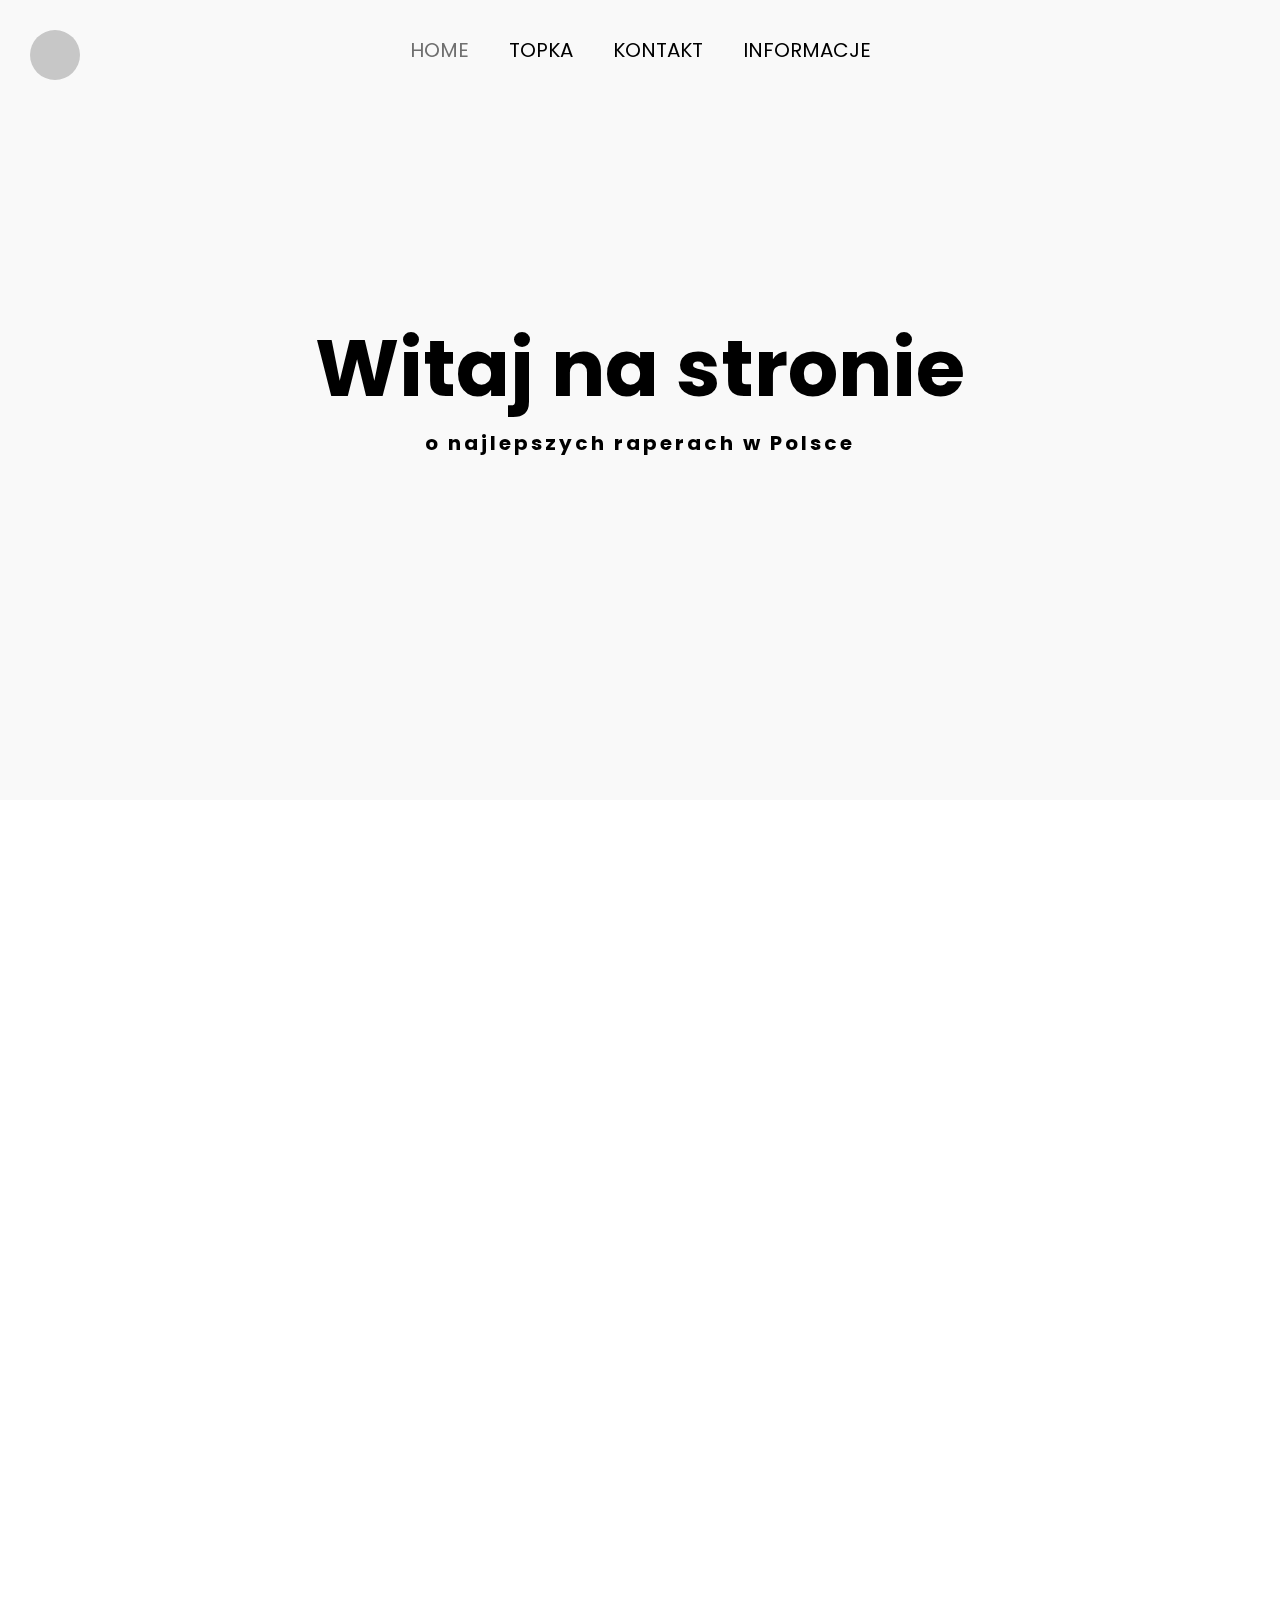
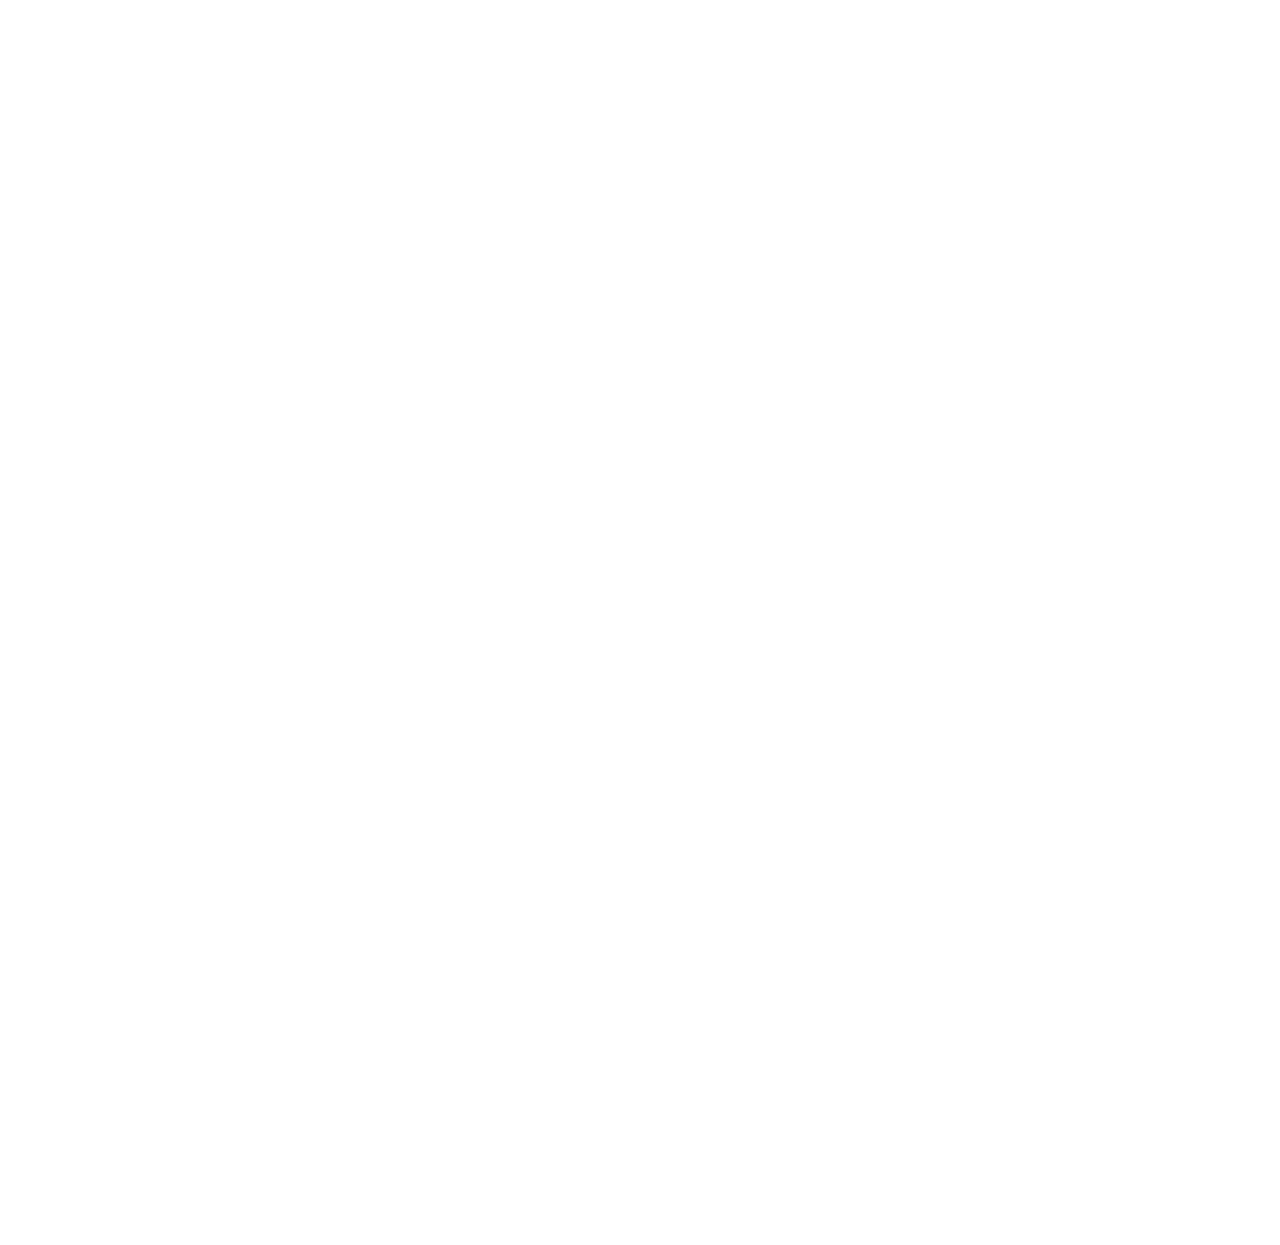
<file: index.html>
<!DOCTYPE html>
<html lang="pl">
<head>
    <meta charset="UTF-8">
    <meta http-equiv="X-UA-Compatible" content="IE=edge">
    <meta name="viewport" content="width=device-width, initial-scale=1.0">
    <link rel="stylesheet" href="styles/style.css">
    <link rel="stylesheet" href="https://pro.fontawesome.com/releases/v5.10.0/css/all.css" integrity="sha384-AYmEC3Yw5cVb3ZcuHtOA93w35dYTsvhLPVnYs9eStHfGJvOvKxVfELGroGkvsg+p" crossorigin="anonymous" />
    <link rel="shortcut icon" href="img/rapers/mata.png">
    <title> Strona Główna </title>
    <script src="https://unpkg.com/aos@2.3.1/dist/aos.js"></script>
    <link href="https://unpkg.com/aos@2.3.1/dist/aos.css" rel="stylesheet">
</head>
<body>
    <div class="copyrightButton" onclick="copy()" data-aos="zoom-in-right" data-aos-duration="2000">
        <i class="fad fa-copyright"></i>
    </div>
    <div class="copyrightButtonContent">
        <p> © 2021 - keVi420 </p>
    </div>
    <header id="header">
        <div class="hamburgerMenuContent">
            <a class="menuItem" href="#header" class="active"> HOME </a>
            <a class="menuItem"href="#main"> TOPKA </a>
            <br>
            <br>
            <a class="menuItem"href="kontakt.html"> KONTAKT </a>
            <a class="menuItem"href="informacje.html"> INFORMACJE </a>
        </div>
        <div class="hamburgerMenu">
            <div class="hamburgerItem"></div>
            <div class="hamburgerItem"></div>
            <div class="hamburgerItem"></div>
        </div>
        <div class="header__nav" data-aos="zoom-out-down" data-aos-duration="2000">
            <a href="#header" class="active"> HOME </a>
            <a href="#main"> TOPKA </a>
            <a href="kontakt.html"> KONTAKT </a>
            <a href="informacje.html"> INFORMACJE </a>
        </div>
        <div class="header__header">
            <h2 data-aos="zoom-in" data-aos-duration="2000"> Witaj na stronie </h2>
            <h3 data-aos="zoom-in-right" data-aos-duration="2000"> o najlepszych raperach w Polsce </h3>
            <div class="header__header--emotes" data-aos="flip-up" data-aos-duration="2000">
                <i class="fad fa-music"></i>
                <i class="fad fa-headphones"></i>
                <i class="fad fa-microphone"></i>
                <i class="fad fa-guitar"></i>
            </div>
        </div>
    </header>
    <main id="main">
        <div class="main__elements">
            <div class="main__elements--header">
                <h2 data-aos="zoom-in" data-aos-duration="2000"> Topka raperów </h2>
                <h3 data-aos="zoom-in-left" data-aos-duration="2000"> zestawienie najlepszych polskich raperów </h3>
                <div class="main__elements--emotes" data-aos="flip-up" data-aos-duration="2000">
                    <i class="fas fa-compact-disc"></i>
                    <i class="fab fa-spotify"></i>
                    <i class="fab fa-soundcloud"></i>
                    <i class="fas fa-bells"></i>
                </div>
            </div>
            <div class="main__elements--circles" data-aos="fade-up" data-aos-duration="2000">
                <a href="mata.html" class="main__elements--circle">
                    <img src="img/rapers/mata.png">
                </a>
                <a href="white.html" class="main__elements--circle">
                    <img src="img/rapers/white.png">
                </a>
                <a href="oki.html" class="main__elements--circle">
                    <img src="img/rapers/oki.png">
                </a>
                <a href="chivas.html" class="main__elements--circle">
                    <img src="img/rapers/chivas.png">
                </a>
                <a href="janusz.html" class="main__elements--circle">
                    <img src="img/rapers/janusz.png">
                </a>
                <a href="taco.html" class="main__elements--circle">
                    <img src="img/rapers/taco.png">
                </a>
                <a href="kvbis.html" class="main__elements--circle">
                    <img src="img/rapers/kvbis.png">
                </a>
            </div>
            <div class="footer">
                © 2021 - keVi420
            </div>
        </div>
    </main>
    <div class="scrollTopButton">
        <i class="fad fa-arrow-up"></i>
    </div>

    <script src="scripts/scrollTop.js"></script>
    <script src="scripts/copyrightButton.js"></script>
    <script src="scripts/hamburgerMenu.js"></script>
    <script>
        AOS.init();
    </script>
</body>
</html>
</file>
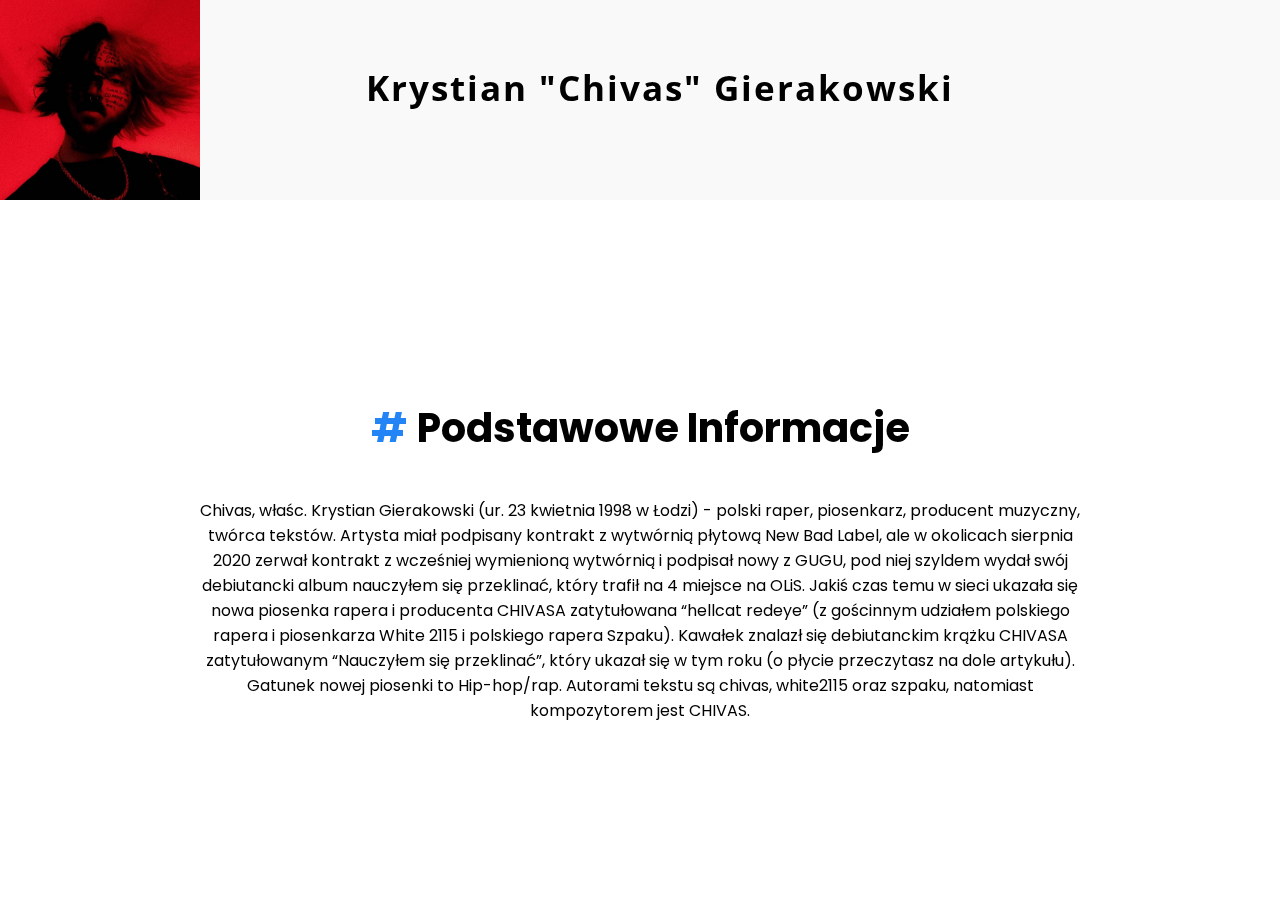
<file: chivas.html>
<!DOCTYPE html>
<html lang="pl">
<head>
    <meta charset="UTF-8">
    <meta http-equiv="X-UA-Compatible" content="IE=edge">
    <meta name="viewport" content="width=device-width, initial-scale=1.0">
    <link rel="stylesheet" href="styles/style2.css">
    <link rel="stylesheet" href="https://pro.fontawesome.com/releases/v5.10.0/css/all.css" integrity="sha384-AYmEC3Yw5cVb3ZcuHtOA93w35dYTsvhLPVnYs9eStHfGJvOvKxVfELGroGkvsg+p" crossorigin="anonymous" />
    <link rel="shortcut icon" href="img/rapers/chivas.png">
    <title> Chivas </title>
    <script src="https://unpkg.com/aos@2.3.1/dist/aos.js"></script>
    <link href="https://unpkg.com/aos@2.3.1/dist/aos.css" rel="stylesheet">
</head>
<body>
    <header>
        <img src="img/rapers/chivas.png" data-aos="zoom-in" data-aos-duration="2000">
        <div class="header__header">
            <h2 data-aos="fade-right" data-aos-duration="2000"> Krystian "Chivas" Gierakowski </h2>
            <div class="header__header--emotes" data-aos="flip-down" data-aos-duration="2000">
                <i class="fad fa-music"></i>
                <i class="fad fa-headphones"></i>
                <i class="fad fa-microphone"></i>
                <i class="fad fa-guitar"></i>
            </div>
        </div>
        <div class="header__socials" data-aos="fade-left" data-aos-duration="2000">
            <a href="https://open.spotify.com/artist/1fZAAHNWdSM5gqbi9o5iEA?si=NydLDlklSXimJbTfqjolug&dl_branch=1" target="_blank"><i class="fab fa-spotify"></i></a>
            <a href="https://www.youtube.com/channel/UCzOcHVgNTXxH2v5IZGFuLpw" target="_blank"><i class="fab fa-youtube"></i></a>
            <a href="https://www.instagram.com/_chivas_042_/" target="_blank"><i class="fab fa-instagram"></i></i></a>
        </div>
    </header>
    <main>
        <div class="content">
            <div class="content__h2" data-aos="zoom-in-down" data-aos-duration="2000">
                <h2 class="h2--hash">#</h2><h2> Podstawowe Informacje </h2>
            </div>
            <p data-aos="zoom-in-right" data-aos-duration="2000">
                Chivas, właśc. Krystian Gierakowski (ur. 23 kwietnia 1998 w Łodzi) - polski raper, piosenkarz, producent muzyczny, twórca tekstów. Artysta miał podpisany kontrakt z wytwórnią płytową New Bad Label, ale w okolicach sierpnia 2020 zerwał kontrakt z wcześniej wymienioną wytwórnią i podpisał nowy z GUGU, pod niej szyldem wydał swój debiutancki album nauczyłem się przeklinać, który trafił na 4 miejsce na OLiS.
                Jakiś czas temu w sieci ukazała się nowa piosenka rapera i producenta CHIVASA zatytułowana “hellcat redeye” (z gościnnym udziałem polskiego rapera i piosenkarza White 2115 i polskiego rapera Szpaku). Kawałek znalazł się debiutanckim krążku CHIVASA zatytułowanym “Nauczyłem się przeklinać”, który ukazał się w tym roku (o płycie przeczytasz na dole artykułu).
                Gatunek nowej piosenki to Hip-hop/rap. Autorami tekstu są chivas, white2115 oraz szpaku, natomiast kompozytorem jest CHIVAS.
            </p>
        </div>
        <a href="index.html" class="button--back"> Wracam! </a>
        <a href="index.html" class="button--back2" data-aos="fade-down-right" data-aos-duration="2000"> <i class="fad fa-arrow-alt-left"></i> </a>
    </main>
    <script>
        AOS.init();
    </script>
</body>
</html>
</file>
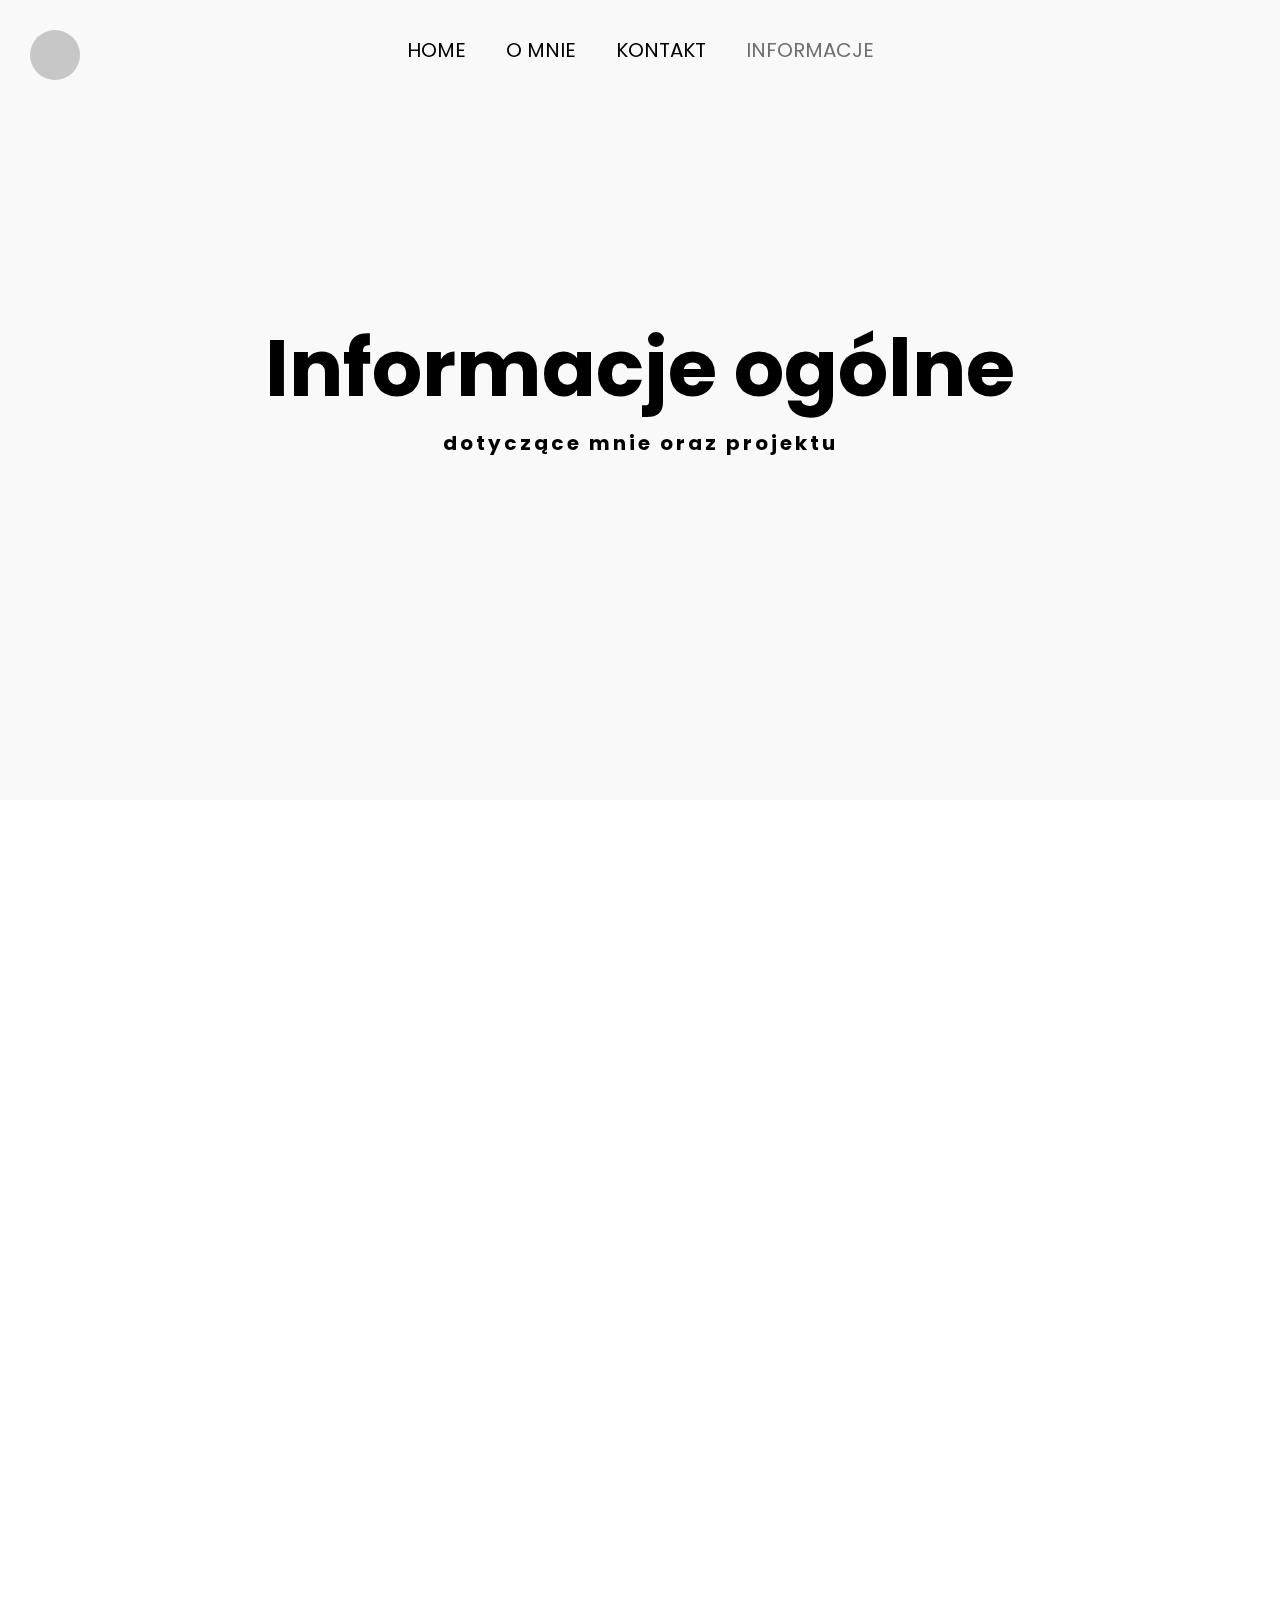
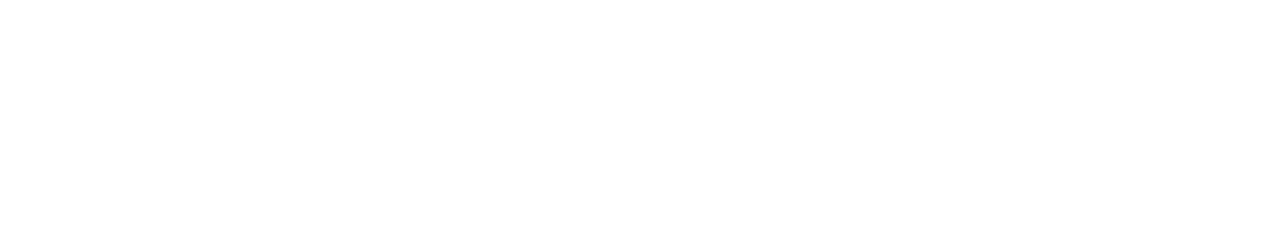
<file: informacje.html>
<!DOCTYPE html>
<html lang="pl">
<head>
    <meta charset="UTF-8">
    <meta http-equiv="X-UA-Compatible" content="IE=edge">
    <meta name="viewport" content="width=device-width, initial-scale=1.0">
    <link rel="stylesheet" href="styles/style.css">
    <link rel="stylesheet" href="https://pro.fontawesome.com/releases/v5.10.0/css/all.css" integrity="sha384-AYmEC3Yw5cVb3ZcuHtOA93w35dYTsvhLPVnYs9eStHfGJvOvKxVfELGroGkvsg+p" crossorigin="anonymous" />
    <link rel="shortcut icon" href="img/rapers/mata.png">
    <title> Informacje </title>
    <script src="https://unpkg.com/aos@2.3.1/dist/aos.js"></script>
    <link href="https://unpkg.com/aos@2.3.1/dist/aos.css" rel="stylesheet">
</head>
<body>
    <div class="copyrightButton" onclick="copy()" data-aos="zoom-in-right" data-aos-duration="2000">
        <i class="fad fa-copyright"></i>
    </div>
    <div class="copyrightButtonContent">
        <p> © 2021 - keVi420 </p>
    </div>
    <header id="header">
        <div class="hamburgerMenuContent">
            <a class="menuItem" href="index.html"> HOME </a>
            <a class="menuItem"href="#main"> O MNIE </a>
            <br>
            <br>
            <a class="menuItem"href="kontakt.html"> KONTAKT </a>
            <a class="menuItem"href="#header" class="active"> INFORMACJE </a>
        </div>
        <div class="hamburgerMenu">
            <div class="hamburgerItem"></div>
            <div class="hamburgerItem"></div>
            <div class="hamburgerItem"></div>
        </div>
        <div class="header__nav" data-aos="zoom-out-down" data-aos-duration="2000">
            <a href="index.html"> HOME </a>
            <a href="#main"> O MNIE </a>
            <a href="kontakt.html"> KONTAKT </a>
            <a href="#header" class="active"> INFORMACJE </a>
        </div>
        <div class="header__header">
            <h2 data-aos="zoom-in" data-aos-duration="2000"> Informacje ogólne </h2>
            <h3 data-aos="zoom-in-right" data-aos-duration="2000"> dotyczące mnie oraz projektu </h3>
            <div class="header__header--emotes" data-aos="flip-up" data-aos-duration="2000">
                <i class="fad fa-music"></i>
                <i class="fad fa-headphones"></i>
                <i class="fad fa-microphone"></i>
                <i class="fad fa-guitar"></i>
            </div>
        </div>
    </header>
    <main id="main">
        <div class="main__elements">
            <div class="main__elements--header">
                <h2 data-aos="zoom-in" data-aos-duration="2000"> O mnie </h2>
                <h3 data-aos="zoom-in-left" data-aos-duration="2000"> główne informacje na mój temat </h3>
                <div class="main__elements--emotes" data-aos="flip-up" data-aos-duration="2000">
                    <i class="fas fa-compact-disc"></i>
                    <i class="fab fa-spotify"></i>
                    <i class="fab fa-soundcloud"></i>
                    <i class="fas fa-bells"></i>
                </div>
            </div>
            <div class="main__elements--information">
                <img data-aos="zoom-in-left" data-aos-duration="2000" src="img/man_hand_up.png">
                <img data-aos="zoom-in-right" data-aos-duration="2000" src="img/man_working.png">
                <div class="information__content">
                    <h2 data-aos="zoom-in-down" data-aos-duration="2000"> Troszeczke o mnie</h2>
                    <p data-aos="zoom-in-down" data-aos-duration="2000"> Siema, ogólnie to robie sobie stronki i programuje coś od czasu do czasu. Sprawia mi to przyjemność i dobrze przy tym się bawie. <br> Technologie, które umiem: html, css/scss, js, php i trochę c++. <br> Na ten moment chce poduczyć się c++, js.
                        W niedalekiej przyszłości zamierzam zacząć uczyć się pythona i golanga.
                    </p>
                </div>
                <a data-aos="flip-up" data-aos-duration="2000" class="codepen" href="https://codepen.io/keVi420" target="_blank"><i class="fab fa-codepen"></i> Mój CodePen </a>
            </div>
            <div class="footer">
                © 2021 - keVi420
            </div>
        </div>
    </main>
    <div class="scrollTopButton">
        <i class="fad fa-arrow-up"></i>
    </div>

    <script src="scripts/scrollTop.js"></script>
    <script src="scripts/copyrightButton.js"></script>
    <script src="scripts/hamburgerMenu.js"></script>
    <script>
        AOS.init();
    </script>
</body>
</html>
</file>
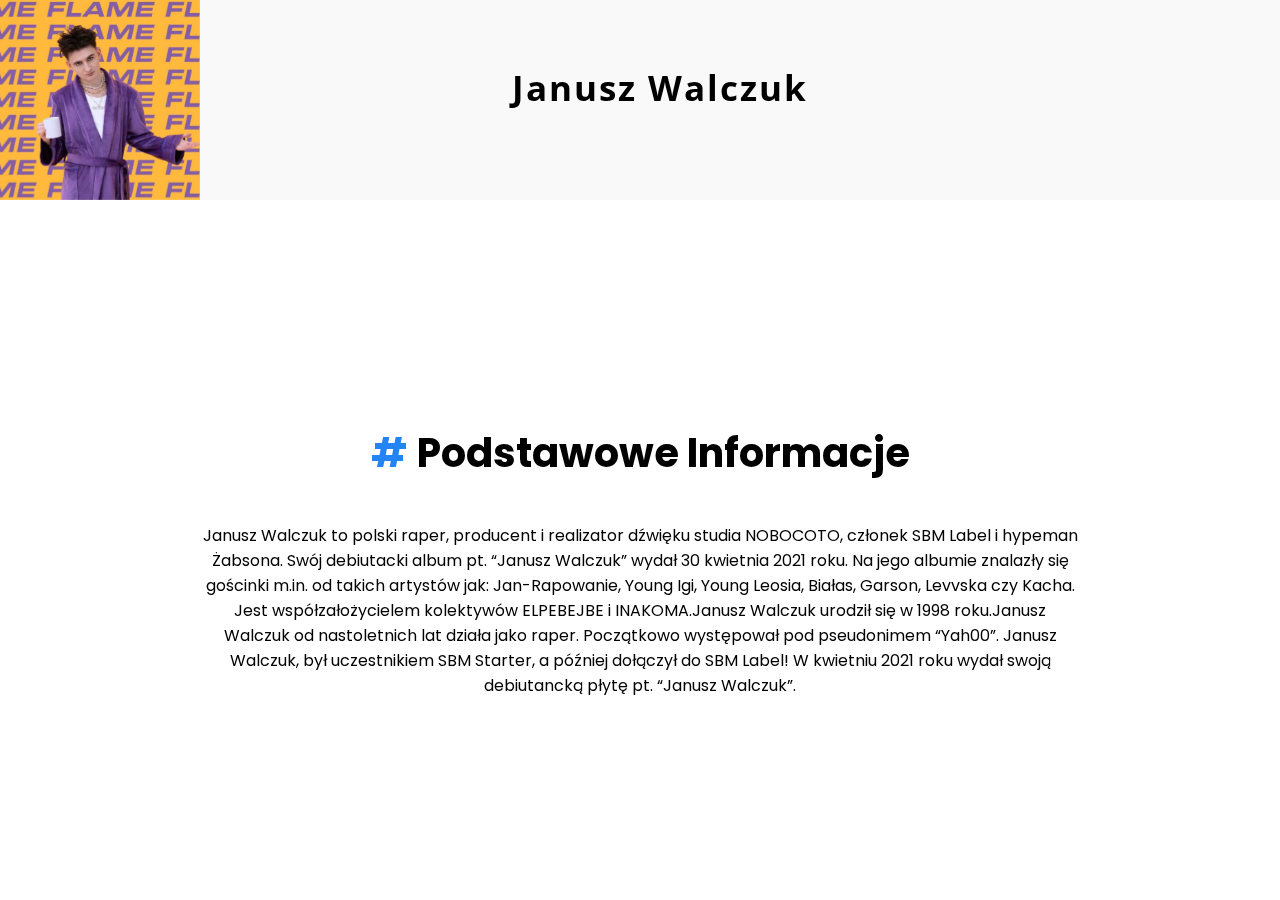
<file: janusz.html>
<!DOCTYPE html>
<html lang="pl">
<head>
    <meta charset="UTF-8">
    <meta http-equiv="X-UA-Compatible" content="IE=edge">
    <meta name="viewport" content="width=device-width, initial-scale=1.0">
    <link rel="stylesheet" href="styles/style2.css">
    <link rel="stylesheet" href="https://pro.fontawesome.com/releases/v5.10.0/css/all.css" integrity="sha384-AYmEC3Yw5cVb3ZcuHtOA93w35dYTsvhLPVnYs9eStHfGJvOvKxVfELGroGkvsg+p" crossorigin="anonymous" />
    <link rel="shortcut icon" href="img/rapers/janusz.png">
    <title> Janusz Walczuk </title>
    <script src="https://unpkg.com/aos@2.3.1/dist/aos.js"></script>
    <link href="https://unpkg.com/aos@2.3.1/dist/aos.css" rel="stylesheet">
</head>
<body>
    <header>
        <img src="img/rapers/janusz.png" data-aos="zoom-in" data-aos-duration="2000">
        <div class="header__header">
            <h2 data-aos="fade-right" data-aos-duration="2000"> Janusz Walczuk </h2>
            <div class="header__header--emotes" data-aos="flip-down" data-aos-duration="2000">
                <i class="fad fa-music"></i>
                <i class="fad fa-headphones"></i>
                <i class="fad fa-microphone"></i>
                <i class="fad fa-guitar"></i>
            </div>
        </div>
        <div class="header__socials" data-aos="fade-left" data-aos-duration="2000">
            <a href="https://open.spotify.com/artist/44FnIf8PhG6EQRIoENsXu3?si=_kXqRz9tQFe8lVALy778mg&dl_branch=1" target="_blank"><i class="fab fa-spotify"></i></a>
            <a href="https://www.youtube.com/user/SolarBialas" target="_blank"><i class="fab fa-youtube"></i></a>
            <a href="https://www.instagram.com/januszwalczuk/" target="_blank"><i class="fab fa-instagram"></i></i></a>
        </div>
    </header>
    <main>
        <div class="content">
            <div class="content__h2" data-aos="zoom-in-down" data-aos-duration="2000">
                <h2 class="h2--hash">#</h2><h2> Podstawowe Informacje </h2>
            </div>
            <p data-aos="zoom-in-right" data-aos-duration="2000">
                Janusz Walczuk to polski raper, producent i realizator dźwięku studia NOBOCOTO, członek SBM Label i hypeman Żabsona. Swój debiutacki album pt. “Janusz Walczuk” wydał 30 kwietnia 2021 roku. Na jego albumie znalazły się gościnki m.in. od takich artystów jak: Jan-Rapowanie, Young Igi, Young Leosia, Białas, Garson, Levvska czy Kacha. Jest współzałożycielem kolektywów ELPEBEJBE i INAKOMA.Janusz Walczuk urodził się w 1998 roku.Janusz Walczuk od nastoletnich lat działa jako raper. Początkowo występował pod pseudonimem “Yah00”. Janusz Walczuk, był uczestnikiem SBM Starter, a później dołączył do SBM Label! W kwietniu 2021 roku wydał swoją debiutancką płytę pt. “Janusz Walczuk”.
            </p>
        </div>
        <a href="index.html" class="button--back"> Wracam! </a>
        <a href="index.html" class="button--back2" data-aos="fade-down-right" data-aos-duration="2000"> <i class="fad fa-arrow-alt-left"></i> </a>
    </main>
    <script>
        AOS.init();
    </script>
</body>
</html>
</file>
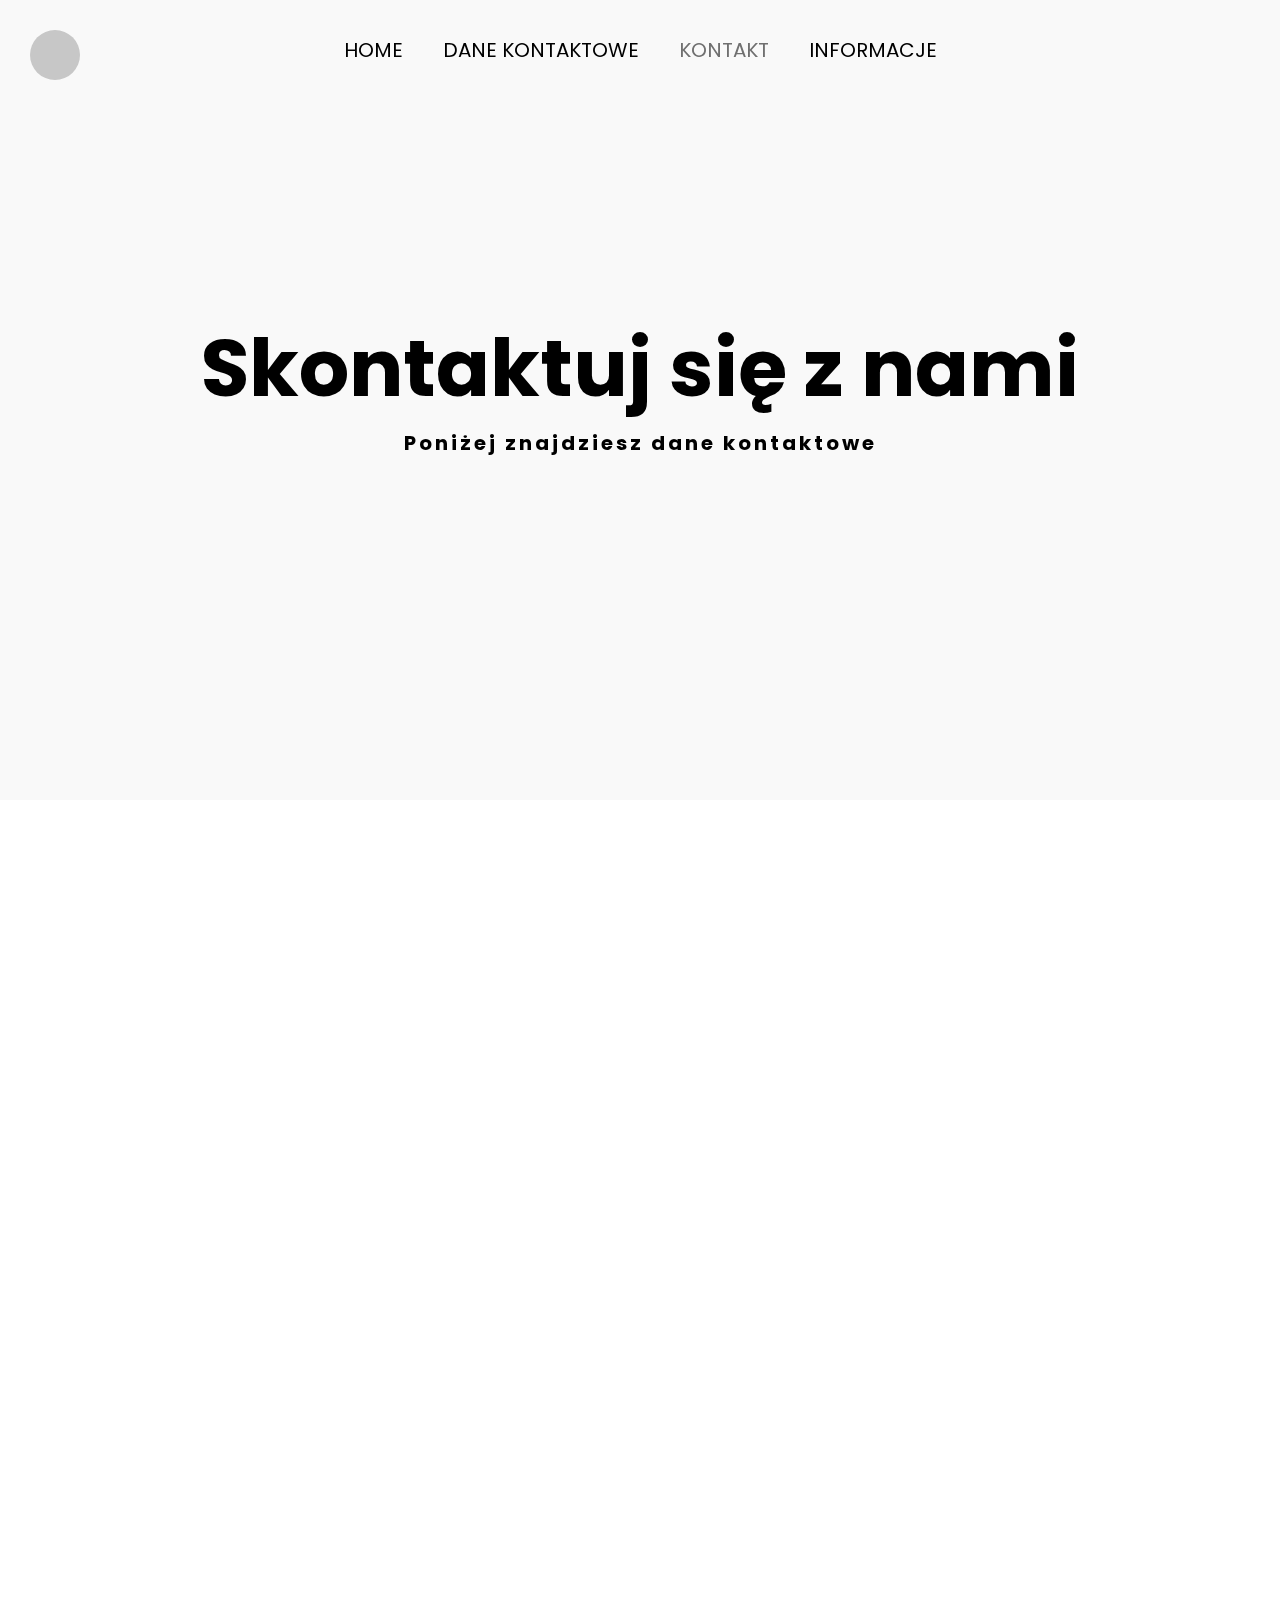
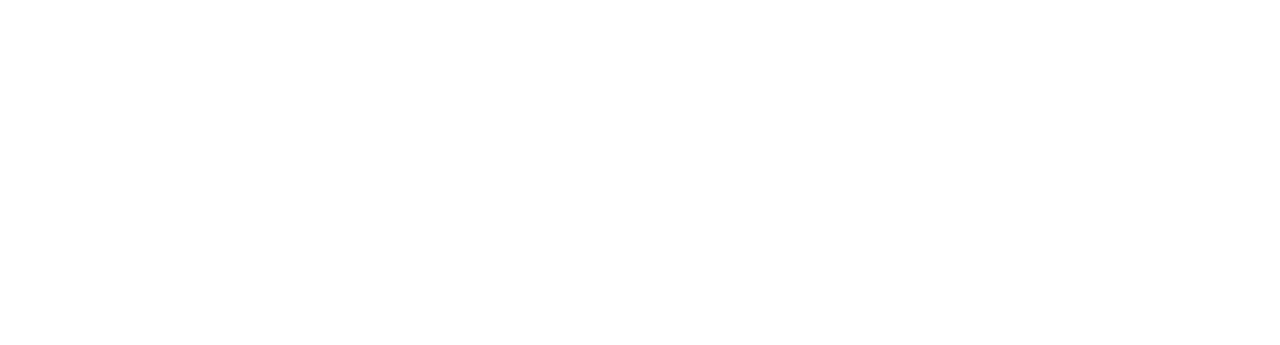
<file: kontakt.html>
<!DOCTYPE html>
<html lang="pl">
<head>
    <meta charset="UTF-8">
    <meta http-equiv="X-UA-Compatible" content="IE=edge">
    <meta name="viewport" content="width=device-width, initial-scale=1.0">
    <link rel="stylesheet" href="styles/style.css">
    <link rel="stylesheet" href="https://pro.fontawesome.com/releases/v5.10.0/css/all.css" integrity="sha384-AYmEC3Yw5cVb3ZcuHtOA93w35dYTsvhLPVnYs9eStHfGJvOvKxVfELGroGkvsg+p" crossorigin="anonymous" />
    <link rel="shortcut icon" href="img/rapers/mata.png">
    <title> Kontakt </title>
    <script src="https://unpkg.com/aos@2.3.1/dist/aos.js"></script>
    <link href="https://unpkg.com/aos@2.3.1/dist/aos.css" rel="stylesheet">
</head>
<body>
    <div class="copyrightButton" onclick="copy()" data-aos="zoom-in-right" data-aos-duration="2000">
        <i class="fad fa-copyright"></i>
    </div>
    <div class="copyrightButtonContent">
        <p> © 2021 - keVi420 </p>
    </div>
    <header id="header">
        <div class="hamburgerMenuContent">
            <a class="menuItem" href="index.html"> HOME </a>
            <a class="menuItem"href="#main"> DANE KONTAKTOWE </a>
            <br>
            <br>
            <a class="menuItem"href="#header" class="active"> KONTAKT </a>
            <a class="menuItem"href="informacje.html"> INFORMACJE </a>
        </div>
        <div class="hamburgerMenu">
            <div class="hamburgerItem"></div>
            <div class="hamburgerItem"></div>
            <div class="hamburgerItem"></div>
        </div>
        <div class="header__nav" data-aos="zoom-out-down" data-aos-duration="2000">
            <a href="index.html"> HOME </a>
            <a href="#main"> DANE KONTAKTOWE </a>
            <a href="#header" class="active"> KONTAKT </a>
            <a href="informacje.html"> INFORMACJE </a>
        </div>
        <div class="header__header">
            <h2 data-aos="zoom-in" data-aos-duration="2000"> Skontaktuj się z nami </h2>
            <h3 data-aos="zoom-in-right" data-aos-duration="2000"> Poniżej znajdziesz dane kontaktowe </h3>
            <div class="header__header--emotes" data-aos="flip-up" data-aos-duration="2000">
                <i class="fad fa-music"></i>
                <i class="fad fa-headphones"></i>
                <i class="fad fa-microphone"></i>
                <i class="fad fa-guitar"></i>
            </div>
        </div>
    </header>
    <main id="main">
        <div class="main__elements">
            <div class="main__elements--header">
                <h2 data-aos="zoom-in" data-aos-duration="2000"> Dane Kontaktowe </h2>
                <h3 data-aos="zoom-in-left" data-aos-duration="2000"> zestawienie najlepszych polskich raperów </h3>
                <div class="main__elements--emotes" data-aos="flip-up" data-aos-duration="2000">
                    <i class="fas fa-compact-disc"></i>
                    <i class="fab fa-spotify"></i>
                    <i class="fab fa-soundcloud"></i>
                    <i class="fas fa-bells"></i>
                </div>
            </div>
            <div class="main__elements--contact" data-aos="fade-up" data-aos-duration="2000">
                <div class="contact__row"><h2>Adres Email: </h2><p>jakisemail@gmail.com</p></div>
                <div class="contact__row"><h2>Telefon: </h2><p>123 456 789</p></div>
                <div class="contact__row"><h2>Miasto: </h2><p>Warszawa</p></div>
                <div class="contact__row"><h2>Dzielnica: </h2><p>Mokotów</p></div>
                <div class="contact__row"><h2>Adres: </h2><p>Jaworska 15</p></div>
                <a data-aos="flip-up" data-aos-duration="2000" href="https://www.google.com/maps/@52.1941627,21.0331613,3a,75y,29.47h,74.84t/data=!3m6!1e1!3m4!1so2evXz_a4vOfqw9XZP7_5g!2e0!7i16384!8i8192" target="_blank"><i class="fas fa-map-marker-alt"></i> Zobacz na mapie </a>
            </div>
            <div class="footer">
                © 2021 - keVi420
            </div>
        </div>
    </main>
    <div class="scrollTopButton">
        <i class="fad fa-arrow-up"></i>
    </div>

    <script src="scripts/scrollTop.js"></script>
    <script src="scripts/copyrightButton.js"></script>
    <script src="scripts/hamburgerMenu.js"></script>
    <script>
        AOS.init();
    </script>
</body>
</html>
</file>
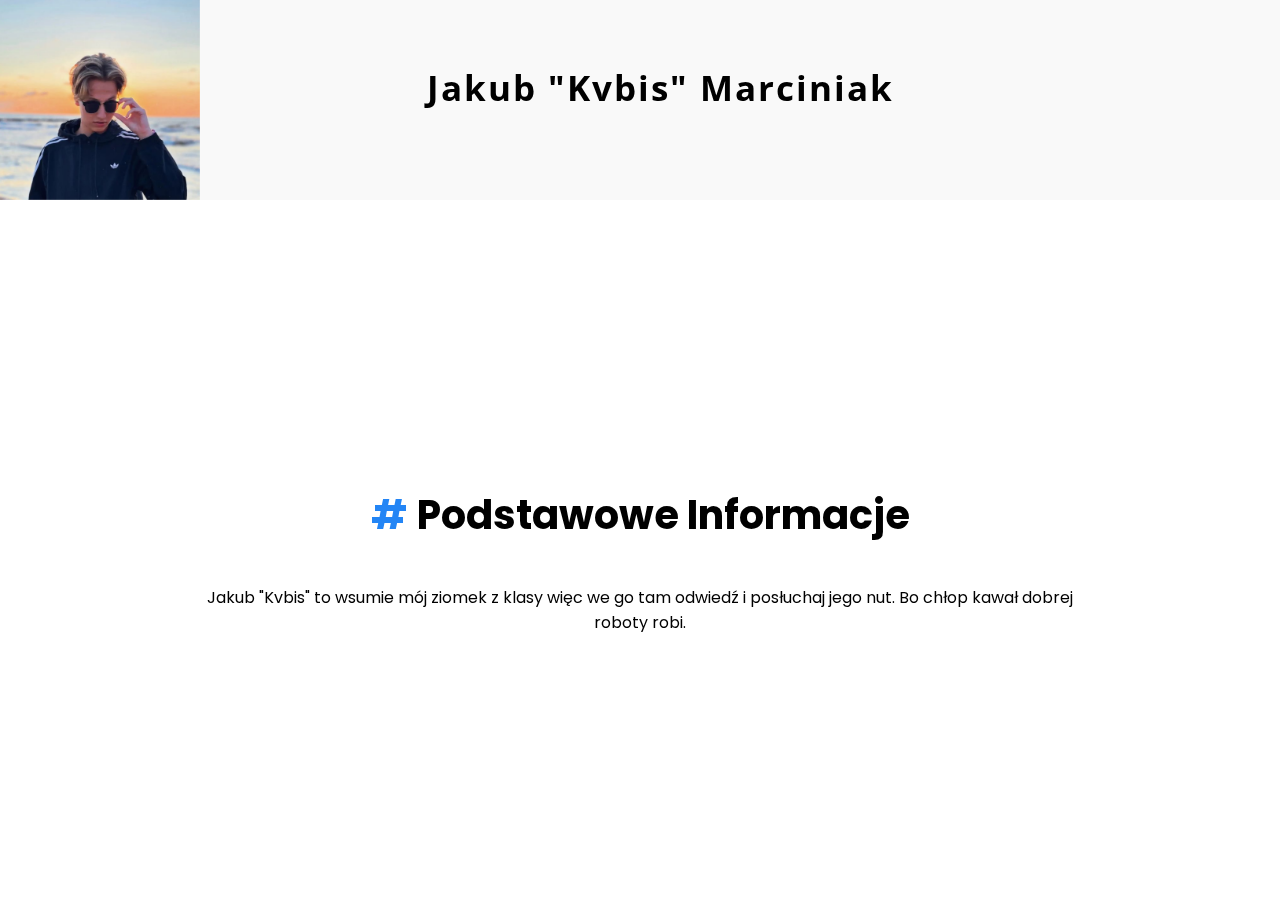
<file: kvbis.html>
<!DOCTYPE html>
<html lang="pl">
<head>
    <meta charset="UTF-8">
    <meta http-equiv="X-UA-Compatible" content="IE=edge">
    <meta name="viewport" content="width=device-width, initial-scale=1.0">
    <link rel="stylesheet" href="styles/style2.css">
    <link rel="stylesheet" href="https://pro.fontawesome.com/releases/v5.10.0/css/all.css" integrity="sha384-AYmEC3Yw5cVb3ZcuHtOA93w35dYTsvhLPVnYs9eStHfGJvOvKxVfELGroGkvsg+p" crossorigin="anonymous" />
    <link rel="shortcut icon" href="img/rapers/kvbis.png">
    <title> Kvbis </title>
    <script src="https://unpkg.com/aos@2.3.1/dist/aos.js"></script>
    <link href="https://unpkg.com/aos@2.3.1/dist/aos.css" rel="stylesheet">
</head>
<body>
    <header>
        <img src="img/rapers/kvbis.png" data-aos="zoom-in" data-aos-duration="2000">
        <div class="header__header">
            <h2 data-aos="fade-right" data-aos-duration="2000"> Jakub "Kvbis" Marciniak </h2>
            <div class="header__header--emotes" data-aos="flip-down" data-aos-duration="2000">
                <i class="fad fa-music"></i>
                <i class="fad fa-headphones"></i>
                <i class="fad fa-microphone"></i>
                <i class="fad fa-guitar"></i>
            </div>
        </div>
        <div class="header__socials" data-aos="fade-left" data-aos-duration="2000">
            <a href="https://open.spotify.com/artist/2tkz1PUIr6bieDAomBy1lA?si=VjqhDKh3RmSHMX10x57yRQ&dl_branch=1" target="_blank"><i class="fab fa-spotify"></i></a>
            <a href="https://www.youtube.com/c/kvbis" target="_blank"><i class="fab fa-youtube"></i></a>
            <a href="https://www.instagram.com/kvbis111/" target="_blank"><i class="fab fa-instagram"></i></i></a>
        </div>
    </header>
    <main>
        <div class="content">
            <div class="content__h2" data-aos="zoom-in-down" data-aos-duration="2000">
                <h2 class="h2--hash">#</h2><h2> Podstawowe Informacje </h2>
            </div>
            <p data-aos="zoom-in-right" data-aos-duration="2000">
                Jakub "Kvbis" to wsumie mój ziomek z klasy więc we go tam odwiedź i posłuchaj jego nut. Bo chłop kawał dobrej roboty robi.
            </p>
        </div>
        <a href="index.html" class="button--back"> Wracam! </a>
        <a href="index.html" class="button--back2" data-aos="fade-down-right" data-aos-duration="2000"> <i class="fad fa-arrow-alt-left"></i> </a>
    </main>
    <script>
        AOS.init();
    </script>
</body>
</html>
</file>
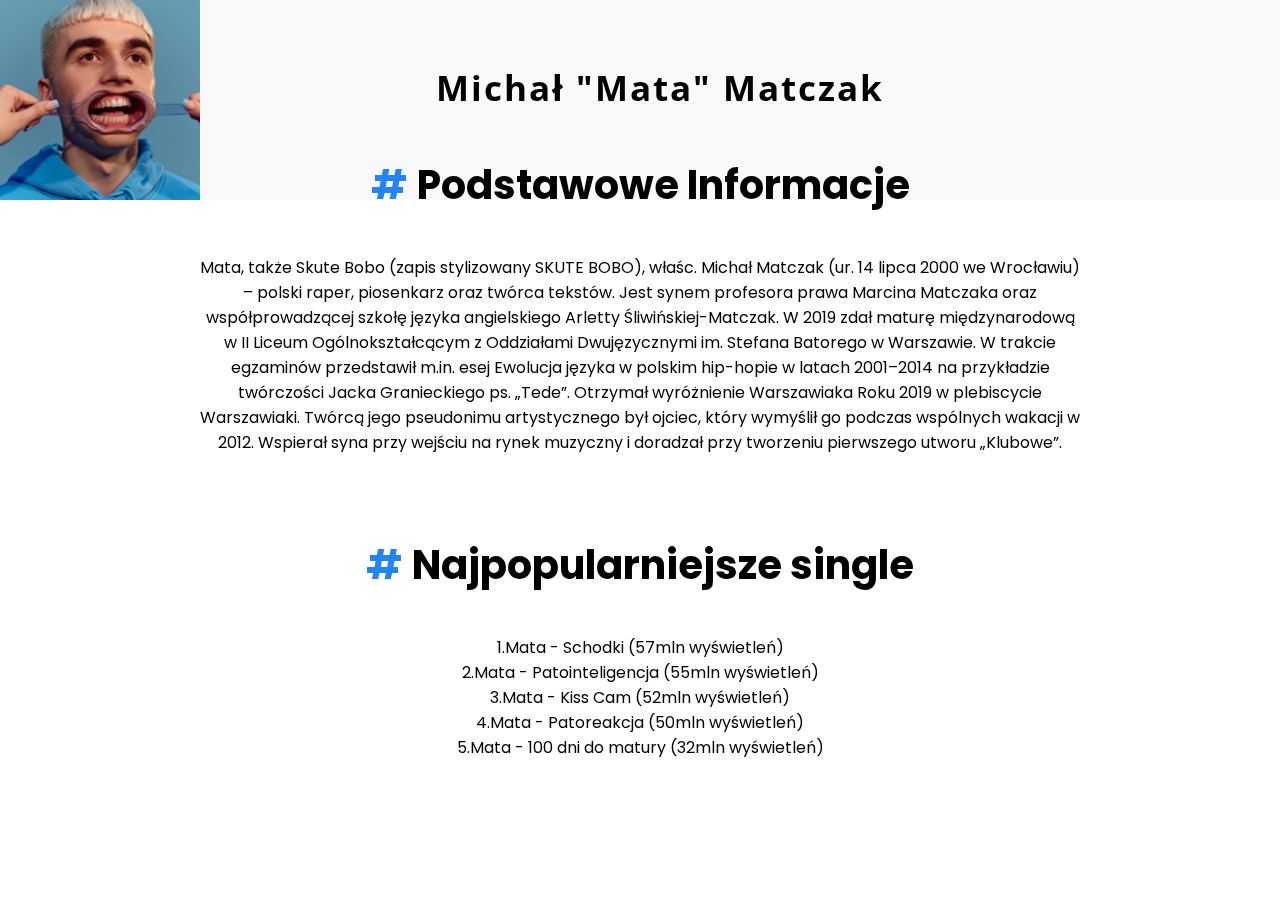
<file: mata.html>
<!DOCTYPE html>
<html lang="pl">
<head>
    <meta charset="UTF-8">
    <meta http-equiv="X-UA-Compatible" content="IE=edge">
    <meta name="viewport" content="width=device-width, initial-scale=1.0">
    <link rel="stylesheet" href="styles/style2.css">
    <link rel="stylesheet" href="https://pro.fontawesome.com/releases/v5.10.0/css/all.css" integrity="sha384-AYmEC3Yw5cVb3ZcuHtOA93w35dYTsvhLPVnYs9eStHfGJvOvKxVfELGroGkvsg+p" crossorigin="anonymous" />
    <link rel="shortcut icon" href="img/rapers/mata.png">
    <title> Mata </title>
    <script src="https://unpkg.com/aos@2.3.1/dist/aos.js"></script>
    <link href="https://unpkg.com/aos@2.3.1/dist/aos.css" rel="stylesheet">
</head>
<body>
    <header>
        <img src="img/rapers/mata.png" data-aos="zoom-in" data-aos-duration="2000">
        <div class="header__header">
            <h2 data-aos="fade-right" data-aos-duration="2000"> Michał "Mata" Matczak </h2>
            <div class="header__header--emotes" data-aos="flip-down" data-aos-duration="2000">
                <i class="fad fa-music"></i>
                <i class="fad fa-headphones"></i>
                <i class="fad fa-microphone"></i>
                <i class="fad fa-guitar"></i>
            </div>
        </div>
        <div class="header__socials" data-aos="fade-left" data-aos-duration="2000">
            <a href="https://open.spotify.com/artist/0MIG6gMcQTSvFbKvUwK0id?si=ceYZ-Z0SSWeli6EBaYAVng&dl_branch=1" target="_blank"><i class="fab fa-spotify"></i></a>
            <a href="https://www.youtube.com/user/SolarBialas" target="_blank"><i class="fab fa-youtube"></i></a>
            <a href="https://www.instagram.com/33mata/" target="_blank"><i class="fab fa-instagram"></i></i></a>
        </div>
    </header>
    <main>
        <div class="content">
            <div class="content__h2" data-aos="zoom-in-down" data-aos-duration="2000">
                <h2 class="h2--hash">#</h2><h2> Podstawowe Informacje </h2>
            </div>
            <p data-aos="zoom-in-right" data-aos-duration="2000">
                Mata, także Skute Bobo (zapis stylizowany SKUTE BOBO), właśc. Michał Matczak (ur. 14 lipca 2000 we Wrocławiu) – polski raper, piosenkarz oraz twórca tekstów.
                Jest synem profesora prawa Marcina Matczaka oraz współprowadzącej szkołę języka angielskiego Arletty Śliwińskiej-Matczak. W 2019 zdał maturę międzynarodową w II Liceum Ogólnokształcącym z Oddziałami Dwujęzycznymi im. Stefana Batorego w Warszawie. W trakcie egzaminów przedstawił m.in. esej Ewolucja języka w polskim hip-hopie w latach 2001–2014 na przykładzie twórczości Jacka Granieckiego ps. „Tede”. Otrzymał wyróżnienie Warszawiaka Roku 2019 w plebiscycie Warszawiaki. Twórcą jego pseudonimu artystycznego był ojciec, który wymyślił go podczas wspólnych wakacji w 2012. Wspierał syna przy wejściu na rynek muzyczny i doradzał przy tworzeniu pierwszego utworu „Klubowe”.
            </p>
            <div class="content__h2" data-aos="zoom-in-up" data-aos-duration="2000">
                <h2 class="h2--hash">#</h2><h2> Najpopularniejsze single </h2>
            </div>
            <p data-aos="zoom-in-left" data-aos-duration="2000">
                <a href="https://www.youtube.com/watch?v=AjrtRgZdzgU" target="_blank"> 1.Mata - Schodki (57mln wyświetleń) </a> <br>
                <a href="https://www.youtube.com/watch?v=wTAibxp37vE" target="_blank"> 2.Mata - Patointeligencja (55mln wyświetleń) </a> <br>
                <a href="https://www.youtube.com/watch?v=z9HsSzoRT1Y" target="_blank"> 3.Mata - Kiss Cam (52mln wyświetleń) </a> <br>
                <a href="https://www.youtube.com/watch?v=t4O1LLk6qlY" target="_blank"> 4.Mata - Patoreakcja (50mln wyświetleń) </a> <br>
                <a href="https://www.youtube.com/watch?v=qpi5fMjUvpk" target="_blank"> 5.Mata - 100 dni do matury (32mln wyświetleń) </a> <br>
            </p>
        </div>
        <a href="index.html" class="button--back"> Wracam! </a>
        <a href="index.html" class="button--back2" data-aos="fade-down-right" data-aos-duration="2000"> <i class="fad fa-arrow-alt-left"></i> </a>
    </main>
    <script>
        AOS.init();
    </script>
</body>
</html>
</file>
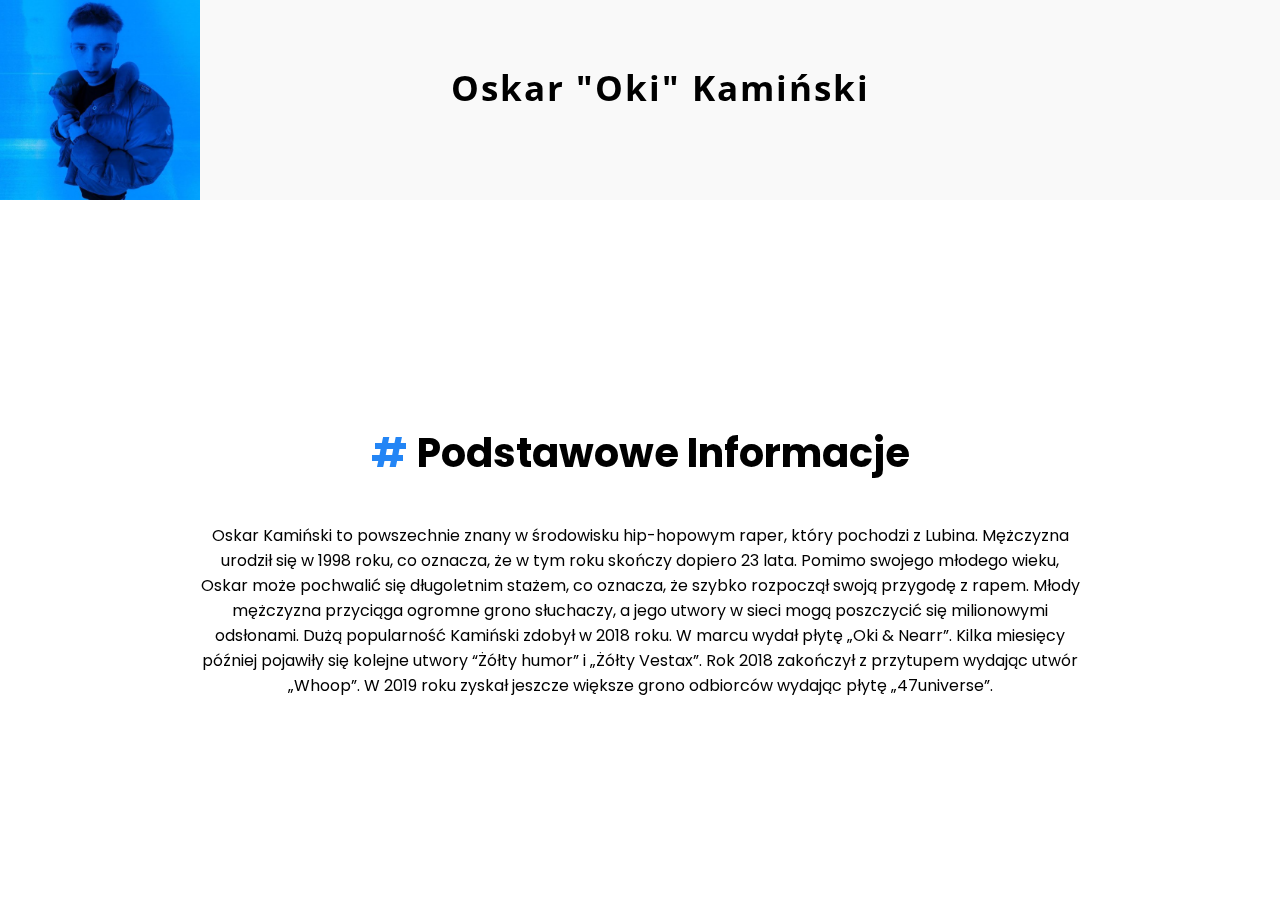
<file: oki.html>
<!DOCTYPE html>
<html lang="pl">
<head>
    <meta charset="UTF-8">
    <meta http-equiv="X-UA-Compatible" content="IE=edge">
    <meta name="viewport" content="width=device-width, initial-scale=1.0">
    <link rel="stylesheet" href="styles/style2.css">
    <link rel="stylesheet" href="https://pro.fontawesome.com/releases/v5.10.0/css/all.css" integrity="sha384-AYmEC3Yw5cVb3ZcuHtOA93w35dYTsvhLPVnYs9eStHfGJvOvKxVfELGroGkvsg+p" crossorigin="anonymous" />
    <link rel="shortcut icon" href="img/rapers/oki.png">
    <title> Oki </title>
    <script src="https://unpkg.com/aos@2.3.1/dist/aos.js"></script>
    <link href="https://unpkg.com/aos@2.3.1/dist/aos.css" rel="stylesheet">
</head>
<body>
    <header>
        <img src="img/rapers/oki.png" data-aos="zoom-in" data-aos-duration="2000">
        <div class="header__header">
            <h2 data-aos="fade-right" data-aos-duration="2000"> Oskar "Oki" Kamiński </h2>
            <div class="header__header--emotes" data-aos="flip-down" data-aos-duration="2000">
                <i class="fad fa-music"></i>
                <i class="fad fa-headphones"></i>
                <i class="fad fa-microphone"></i>
                <i class="fad fa-guitar"></i>
            </div>
        </div>
        <div class="header__socials" data-aos="fade-left" data-aos-duration="2000">
            <a href="https://open.spotify.com/artist/1oxn6cQ37twQ7yGnlE3ETd?si=Y490kXJtS2mNfScNLKnHgA&dl_branch=1" target="_blank"><i class="fab fa-spotify"></i></a>
            <a href="https://www.youtube.com/c/2020works/videos" target="_blank"><i class="fab fa-youtube"></i></a>
            <a href="https://www.instagram.com/spietadresiara/" target="_blank"><i class="fab fa-instagram"></i></i></a>
        </div>
    </header>
    <main>
        <div class="content">
            <div class="content__h2" data-aos="zoom-in-down" data-aos-duration="2000">
                <h2 class="h2--hash">#</h2><h2> Podstawowe Informacje </h2>
            </div>
            <p data-aos="zoom-in-right" data-aos-duration="2000">
                Oskar Kamiński to powszechnie znany w środowisku hip-hopowym raper, który pochodzi z Lubina. Mężczyzna urodził się w 1998 roku, co oznacza, że w tym roku skończy dopiero 23 lata. Pomimo swojego młodego wieku, Oskar może pochwalić się długoletnim stażem, co oznacza, że szybko rozpoczął swoją przygodę z rapem. Młody mężczyzna przyciąga ogromne grono słuchaczy, a jego utwory w sieci mogą poszczycić się milionowymi odsłonami.
                Dużą popularność Kamiński zdobył w 2018 roku. W marcu wydał płytę „Oki & Nearr”. Kilka miesięcy później pojawiły się kolejne utwory “Żółty humor” i „Żółty Vestax”. Rok 2018 zakończył z przytupem wydając utwór  „Whoop”. W 2019 roku zyskał jeszcze większe grono odbiorców wydając płytę „47universe”.
            </p>
        </div>
        <a href="index.html" class="button--back"> Wracam! </a>
        <a href="index.html" class="button--back2" data-aos="fade-down-right" data-aos-duration="2000"> <i class="fad fa-arrow-alt-left"></i> </a>
    </main>
    <script>
        AOS.init();
    </script>
</body>
</html>
</file>
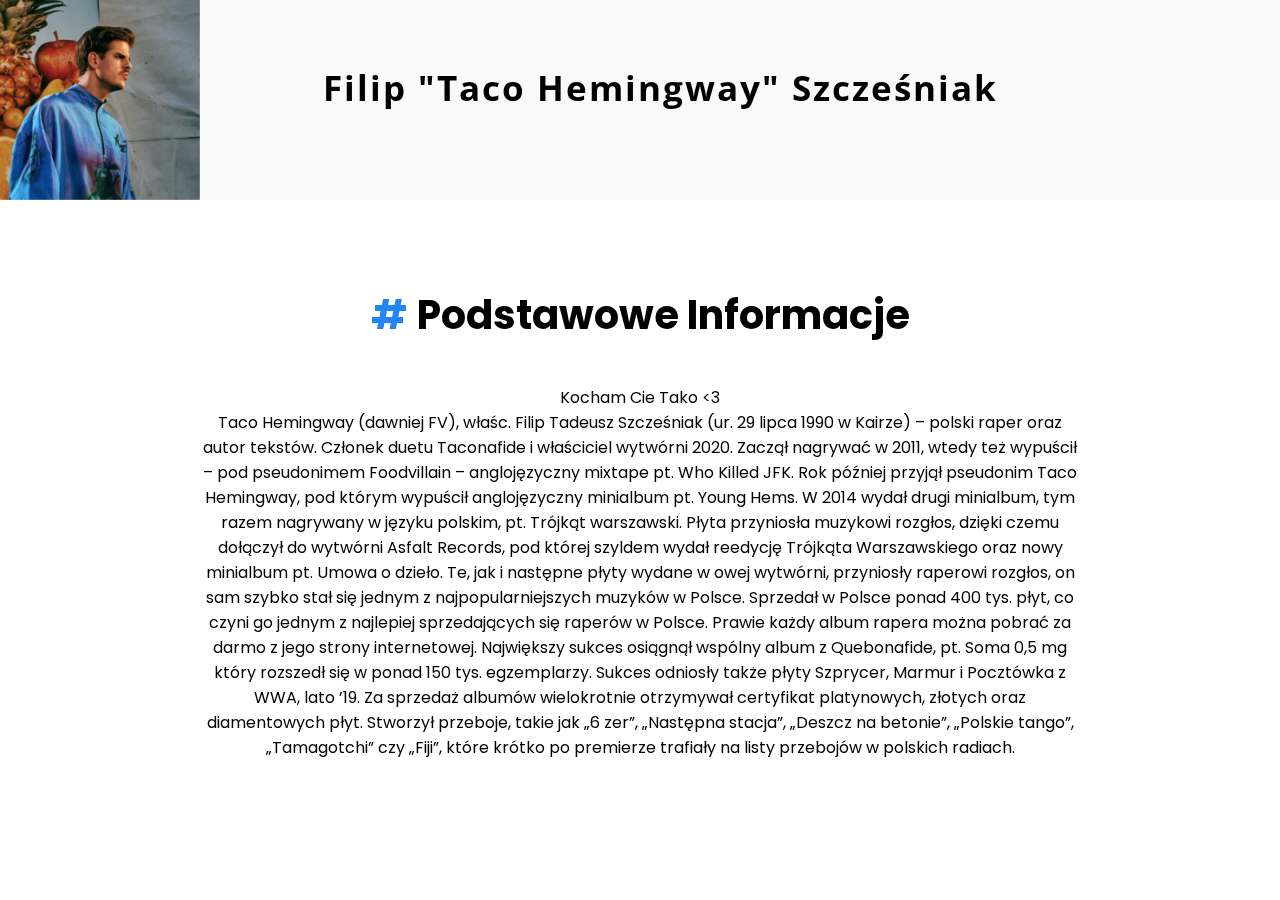
<file: taco.html>
<!DOCTYPE html>
<html lang="pl">
<head>
    <meta charset="UTF-8">
    <meta http-equiv="X-UA-Compatible" content="IE=edge">
    <meta name="viewport" content="width=device-width, initial-scale=1.0">
    <link rel="stylesheet" href="styles/style2.css">
    <link rel="stylesheet" href="https://pro.fontawesome.com/releases/v5.10.0/css/all.css" integrity="sha384-AYmEC3Yw5cVb3ZcuHtOA93w35dYTsvhLPVnYs9eStHfGJvOvKxVfELGroGkvsg+p" crossorigin="anonymous" />
    <link rel="shortcut icon" href="img/rapers/taco.png">
    <title> Taco Hemingway </title>
    <script src="https://unpkg.com/aos@2.3.1/dist/aos.js"></script>
    <link href="https://unpkg.com/aos@2.3.1/dist/aos.css" rel="stylesheet">
</head>
<body>
    <header>
        <img src="img/rapers/taco.png" data-aos="zoom-in" data-aos-duration="2000">
        <div class="header__header">
            <h2 data-aos="fade-right" data-aos-duration="2000"> Filip "Taco Hemingway" Szcześniak </h2>
            <div class="header__header--emotes" data-aos="flip-down" data-aos-duration="2000">
                <i class="fad fa-music"></i>
                <i class="fad fa-headphones"></i>
                <i class="fad fa-microphone"></i>
                <i class="fad fa-guitar"></i>
            </div>
        </div>
        <div class="header__socials" data-aos="fade-left" data-aos-duration="2000">
            <a href="https://open.spotify.com/artist/7CJgLPEqiIRuneZSolpawQ?si=J6a62hagSYaJudX4m-_vIQ&dl_branch=1" target="_blank"><i class="fab fa-spotify"></i></a>
            <a href="https://www.youtube.com/c/TacoHemingwayOfficial" target="_blank"><i class="fab fa-youtube"></i></a>
            <a href="https://www.instagram.com/tacohemingway/" target="_blank"><i class="fab fa-instagram"></i></i></a>
        </div>
    </header>
    <main>
        <div class="content">
            <div class="content__h2" data-aos="zoom-in-down" data-aos-duration="2000">
                <h2 class="h2--hash">#</h2><h2> Podstawowe Informacje </h2>
            </div>
            <p data-aos="zoom-in-right" data-aos-duration="2000">
                Kocham Cie Tako <3 <br>
                Taco Hemingway (dawniej FV), właśc. Filip Tadeusz Szcześniak (ur. 29 lipca 1990 w Kairze) – polski raper oraz autor tekstów. Członek duetu Taconafide i właściciel wytwórni 2020.
                Zaczął nagrywać w 2011, wtedy też wypuścił – pod pseudonimem Foodvillain – anglojęzyczny mixtape pt. Who Killed JFK. Rok później przyjął pseudonim Taco Hemingway, pod którym wypuścił anglojęzyczny minialbum pt. Young Hems. W 2014 wydał drugi minialbum, tym razem nagrywany w języku polskim, pt. Trójkąt warszawski. Płyta przyniosła muzykowi rozgłos, dzięki czemu dołączył do wytwórni Asfalt Records, pod której szyldem wydał reedycję Trójkąta Warszawskiego oraz nowy minialbum pt. Umowa o dzieło. Te, jak i następne płyty wydane w owej wytwórni, przyniosły raperowi rozgłos, on sam szybko stał się jednym z najpopularniejszych muzyków w Polsce.   
                Sprzedał w Polsce ponad 400 tys. płyt, co czyni go jednym z najlepiej sprzedających się raperów w Polsce. Prawie każdy album rapera można pobrać za darmo z jego strony internetowej. Największy sukces osiągnął wspólny album z Quebonafide, pt. Soma 0,5 mg który rozszedł się w ponad 150 tys. egzemplarzy. Sukces odniosły także płyty Szprycer, Marmur i Pocztówka z WWA, lato ’19. Za sprzedaż albumów wielokrotnie otrzymywał certyfikat platynowych, złotych oraz diamentowych płyt. Stworzył przeboje, takie jak „6 zer”, „Następna stacja”, „Deszcz na betonie”, „Polskie tango”, „Tamagotchi” czy „Fiji”, które krótko po premierze trafiały na listy przebojów w polskich radiach.
            </p>
        </div>
        <a href="index.html" class="button--back"> Wracam! </a>
        <a href="index.html" class="button--back2" data-aos="fade-down-right" data-aos-duration="2000"> <i class="fad fa-arrow-alt-left"></i> </a>
    </main>
    <script>
        AOS.init();
    </script>
</body>
</html>
</file>
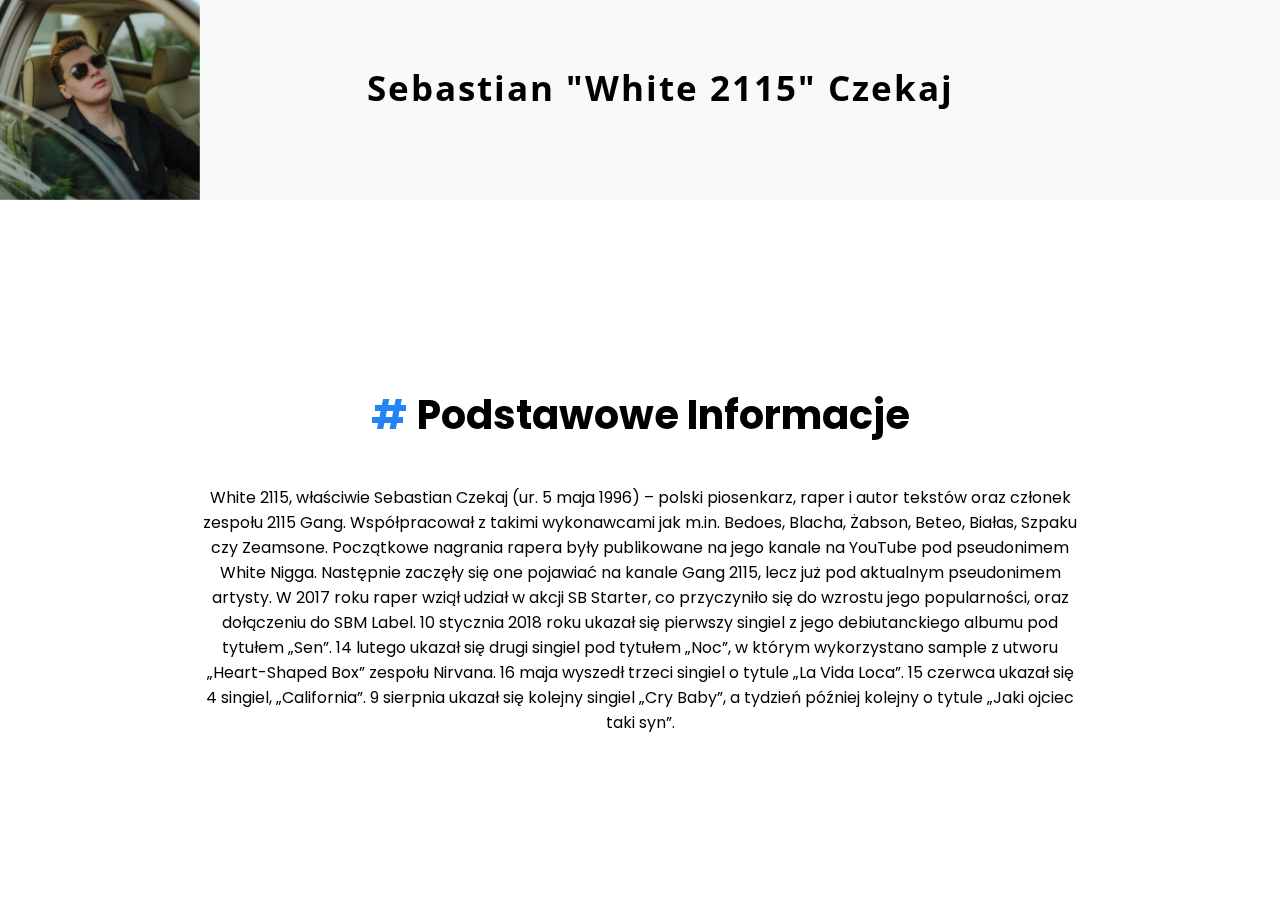
<file: white.html>
<!DOCTYPE html>
<html lang="pl">
<head>
    <meta charset="UTF-8">
    <meta http-equiv="X-UA-Compatible" content="IE=edge">
    <meta name="viewport" content="width=device-width, initial-scale=1.0">
    <link rel="stylesheet" href="styles/style2.css">
    <link rel="stylesheet" href="https://pro.fontawesome.com/releases/v5.10.0/css/all.css" integrity="sha384-AYmEC3Yw5cVb3ZcuHtOA93w35dYTsvhLPVnYs9eStHfGJvOvKxVfELGroGkvsg+p" crossorigin="anonymous" />
    <link rel="shortcut icon" href="img/rapers/white.png">
    <title> White 2115 </title>
    <script src="https://unpkg.com/aos@2.3.1/dist/aos.js"></script>
    <link href="https://unpkg.com/aos@2.3.1/dist/aos.css" rel="stylesheet">
</head>
<body>
    <header>
        <img src="img/rapers/white.png" data-aos="zoom-in" data-aos-duration="2000">
        <div class="header__header">
            <h2 data-aos="fade-right" data-aos-duration="2000"> Sebastian "White 2115" Czekaj </h2>
            <div class="header__header--emotes" data-aos="flip-down" data-aos-duration="2000">
                <i class="fad fa-music"></i>
                <i class="fad fa-headphones"></i>
                <i class="fad fa-microphone"></i>
                <i class="fad fa-guitar"></i>
            </div>
        </div>
        <div class="header__socials" data-aos="fade-left" data-aos-duration="2000">
            <a href="https://open.spotify.com/artist/4nPxrGG7k7aEKmNLsfX4cd?si=y3ICuKosR86wyOj0uRhl5A&dl_branch=1" target="_blank"><i class="fab fa-spotify"></i></a>
            <a href="https://www.youtube.com/user/SolarBialas" target="_blank"><i class="fab fa-youtube"></i></a>
            <a href="https://www.instagram.com/2115white/" target="_blank"><i class="fab fa-instagram"></i></i></a>
        </div>
    </header>
    <main>
        <div class="content">
            <div class="content__h2" data-aos="zoom-in-down" data-aos-duration="2000">
                <h2 class="h2--hash">#</h2><h2> Podstawowe Informacje </h2>
            </div>
            <p data-aos="zoom-in-right" data-aos-duration="2000">
                White 2115, właściwie Sebastian Czekaj (ur. 5 maja 1996) – polski piosenkarz, raper i autor tekstów oraz członek zespołu 2115 Gang. Współpracował z takimi wykonawcami jak m.in. Bedoes, Blacha, Żabson, Beteo, Białas, Szpaku czy Zeamsone.
                Początkowe nagrania rapera były publikowane na jego kanale na YouTube pod pseudonimem White Nigga. Następnie zaczęły się one pojawiać na kanale Gang 2115, lecz już pod aktualnym pseudonimem artysty. W 2017 roku raper wziął udział w akcji SB Starter, co przyczyniło się do wzrostu jego popularności, oraz dołączeniu do SBM Label.
                10 stycznia 2018 roku ukazał się pierwszy singiel z jego debiutanckiego albumu pod tytułem „Sen”. 14 lutego ukazał się drugi singiel pod tytułem „Noc”, w którym wykorzystano sample z utworu „Heart-Shaped Box” zespołu Nirvana. 16 maja wyszedł trzeci singiel o tytule „La Vida Loca”. 15 czerwca ukazał się 4 singiel, „California”. 9 sierpnia ukazał się kolejny singiel „Cry Baby”, a tydzień później kolejny o tytule „Jaki ojciec taki syn”.
            </p>
        </div>
        <a href="index.html" class="button--back"> Wracam! </a>
        <a href="index.html" class="button--back2" data-aos="fade-down-right" data-aos-duration="2000"> <i class="fad fa-arrow-alt-left"></i> </a>
    </main>
    <script>
        AOS.init();
    </script>
</body>
</html>
</file>
<file: styles/style.css>
@import url("https://fonts.googleapis.com/css2?family=Poppins:wght@700&display=swap");
::-webkit-scrollbar {
  width: 10px;
}

::-webkit-scrollbar-track {
  background-color: #dddddd;
}

::-webkit-scrollbar-thumb {
  background-color: #2385f5;
}

* {
  margin: 0;
  padding: 0;
  -webkit-box-sizing: border-box;
          box-sizing: border-box;
}

html {
  scroll-behavior: smooth;
}

body {
  min-height: 100vh;
  width: 100%;
  display: -webkit-box;
  display: -ms-flexbox;
  display: flex;
  -webkit-box-orient: vertical;
  -webkit-box-direction: normal;
      -ms-flex-direction: column;
          flex-direction: column;
  font-family: 'Poppins', sans-serif;
  overflow-x: hidden;
}

body .copyrightButtonContent {
  height: 60px;
  width: 250px;
  -webkit-box-align: center;
      -ms-flex-align: center;
          align-items: center;
  -webkit-box-pack: center;
      -ms-flex-pack: center;
          justify-content: center;
  background-color: #a1a1a1;
  display: -webkit-box;
  display: -ms-flexbox;
  display: flex;
  position: fixed;
  top: 25px;
  left: -250px;
  border-radius: 50px;
  -webkit-transition: .5s;
  transition: .5s;
  -webkit-user-select: none;
     -moz-user-select: none;
      -ms-user-select: none;
          user-select: none;
}

body .copyrightButtonContent p {
  color: #fff;
  margin-left: 20px;
}

body .copyrightButton {
  height: 50px;
  width: 50px;
  border-radius: 50%;
  display: -webkit-box;
  display: -ms-flexbox;
  display: flex;
  -webkit-box-align: center;
      -ms-flex-align: center;
          align-items: center;
  -webkit-box-pack: center;
      -ms-flex-pack: center;
          justify-content: center;
  background-color: #c7c7c7;
  position: fixed;
  top: 30px;
  left: 30px;
  -webkit-transition: .5s;
  transition: .5s;
  z-index: 11;
  -webkit-user-select: none;
     -moz-user-select: none;
      -ms-user-select: none;
          user-select: none;
}

body .copyrightButton:hover {
  background-color: #a1a1a1;
  cursor: pointer;
}

body .copyrightButton i {
  color: #fff;
  font-size: 30px;
}

body .scrollTopButton {
  height: 80px;
  width: 80px;
  position: fixed;
  bottom: 30px;
  right: 30px;
  border-radius: 50%;
  background-color: #2385f5;
  display: -webkit-box;
  display: -ms-flexbox;
  display: flex;
  -webkit-box-align: center;
      -ms-flex-align: center;
          align-items: center;
  -webkit-box-pack: center;
      -ms-flex-pack: center;
          justify-content: center;
  opacity: 0;
  -webkit-transition: .5s;
  transition: .5s;
}

body .scrollTopButton:hover {
  cursor: pointer;
  background-color: #2e7ad1;
}

body .scrollTopButton i {
  color: #fff;
  font-size: 40px;
}

body header {
  width: 100%;
  height: 800px;
  background-color: #f9f9f9;
  display: -webkit-box;
  display: -ms-flexbox;
  display: flex;
  -webkit-box-align: center;
      -ms-flex-align: center;
          align-items: center;
  -webkit-box-pack: center;
      -ms-flex-pack: center;
          justify-content: center;
}

body header .hamburgerMenuContent {
  height: 100vh;
  width: 100%;
  display: -webkit-box;
  display: -ms-flexbox;
  display: flex;
  -webkit-box-align: center;
      -ms-flex-align: center;
          align-items: center;
  -webkit-box-pack: center;
      -ms-flex-pack: center;
          justify-content: center;
  -webkit-box-orient: vertical;
  -webkit-box-direction: normal;
      -ms-flex-direction: column;
          flex-direction: column;
  position: fixed;
  right: -100%;
  top: 0;
  z-index: 100;
  background: #000;
  -webkit-transition: all .5s;
  transition: all .5s;
}

body header .hamburgerMenuContent a {
  font-size: 22px;
  color: #fff;
  margin-bottom: 5px;
  text-decoration: none;
}

body header .hamburgerMenu {
  width: 40px;
  height: 40px;
  position: absolute;
  right: 20px;
  top: 20px;
  display: -webkit-box;
  display: -ms-flexbox;
  display: flex;
  -webkit-box-align: center;
      -ms-flex-align: center;
          align-items: center;
  -webkit-box-pack: center;
      -ms-flex-pack: center;
          justify-content: center;
  -webkit-box-orient: vertical;
  -webkit-box-direction: normal;
      -ms-flex-direction: column;
          flex-direction: column;
  opacity: 0;
  z-index: 101;
}

body header .hamburgerMenu .hamburgerItem {
  width: 100%;
  height: 5px;
  border-radius: 10px;
  background-color: black;
}

body header .hamburgerMenu .hamburgerItem:hover {
  cursor: pointer;
}

body header .hamburgerMenu .hamburgerItem:nth-child(1) {
  -webkit-transform: translateY(-5px);
          transform: translateY(-5px);
}

body header .hamburgerMenu .hamburgerItem:nth-child(3) {
  -webkit-transform: translateY(5px);
          transform: translateY(5px);
}

body header .header__nav {
  height: 100px;
  width: 100%;
  position: absolute;
  top: 0;
  display: -webkit-box;
  display: -ms-flexbox;
  display: flex;
  -webkit-box-align: center;
      -ms-flex-align: center;
          align-items: center;
  -webkit-box-pack: center;
      -ms-flex-pack: center;
          justify-content: center;
  -webkit-user-select: none;
     -moz-user-select: none;
      -ms-user-select: none;
          user-select: none;
}

body header .header__nav a {
  text-decoration: none;
  color: #000;
  font-size: 20px;
  margin: 20px;
}

body header .header__nav a:hover {
  color: #707070;
  cursor: pointer;
}

body header .header__nav .active {
  color: #707070;
}

body header .header__header {
  display: -webkit-box;
  display: -ms-flexbox;
  display: flex;
  -webkit-box-orient: vertical;
  -webkit-box-direction: normal;
      -ms-flex-direction: column;
          flex-direction: column;
  -webkit-box-align: center;
      -ms-flex-align: center;
          align-items: center;
  -webkit-box-pack: center;
      -ms-flex-pack: center;
          justify-content: center;
}

body header .header__header h2 {
  font-size: 80px;
  -webkit-user-select: none;
     -moz-user-select: none;
      -ms-user-select: none;
          user-select: none;
}

body header .header__header h3 {
  font-size: 20px;
  letter-spacing: 3px;
  -webkit-user-select: none;
     -moz-user-select: none;
      -ms-user-select: none;
          user-select: none;
}

body header .header__header .header__header--emotes i {
  font-size: 24px;
  margin: 20px;
  -webkit-user-select: none;
     -moz-user-select: none;
      -ms-user-select: none;
          user-select: none;
}

body header .header__header .header__header--emotes i:nth-child(1) {
  color: #9043d8;
}

body header .header__header .header__header--emotes i:nth-child(2) {
  color: #2385f5;
}

body header .header__header .header__header--emotes i:nth-child(3) {
  color: #ee4040;
}

body header .header__header .header__header--emotes i:nth-child(4) {
  color: #ce8c29;
}

body main {
  min-height: 100vh;
  width: 100%;
  display: -webkit-box;
  display: -ms-flexbox;
  display: flex;
  -webkit-box-align: center;
      -ms-flex-align: center;
          align-items: center;
  -webkit-box-pack: center;
      -ms-flex-pack: center;
          justify-content: center;
  -webkit-box-orient: vertical;
  -webkit-box-direction: normal;
      -ms-flex-direction: column;
          flex-direction: column;
  position: relative;
}

body main .main__elements {
  width: 80%;
  min-height: 1000px;
  display: -webkit-box;
  display: -ms-flexbox;
  display: flex;
  -webkit-box-align: center;
      -ms-flex-align: center;
          align-items: center;
  -webkit-box-pack: center;
      -ms-flex-pack: center;
          justify-content: center;
  -webkit-box-orient: vertical;
  -webkit-box-direction: normal;
      -ms-flex-direction: column;
          flex-direction: column;
}

body main .main__elements .footer {
  width: 100%;
  height: 50px;
  position: absolute;
  bottom: 0;
  left: 0;
  background-color: #1f62af;
  opacity: 0;
  color: #fff;
  font-size: 16px;
  display: -webkit-box;
  display: -ms-flexbox;
  display: flex;
  -webkit-box-align: center;
      -ms-flex-align: center;
          align-items: center;
  -webkit-box-pack: center;
      -ms-flex-pack: center;
          justify-content: center;
}

body main .main__elements .main__elements--header {
  min-height: 200px;
  width: 100%;
  display: -webkit-box;
  display: -ms-flexbox;
  display: flex;
  -webkit-box-align: center;
      -ms-flex-align: center;
          align-items: center;
  -webkit-box-pack: center;
      -ms-flex-pack: center;
          justify-content: center;
  -webkit-box-orient: vertical;
  -webkit-box-direction: normal;
      -ms-flex-direction: column;
          flex-direction: column;
}

body main .main__elements .main__elements--header h2 {
  font-size: 80px;
  -webkit-user-select: none;
     -moz-user-select: none;
      -ms-user-select: none;
          user-select: none;
  margin: 30px;
}

body main .main__elements .main__elements--header h3 {
  font-size: 20px;
  letter-spacing: 3px;
  -webkit-user-select: none;
     -moz-user-select: none;
      -ms-user-select: none;
          user-select: none;
}

body main .main__elements .main__elements--header .main__elements--emotes i {
  font-size: 24px;
  margin: 20px;
  -webkit-user-select: none;
     -moz-user-select: none;
      -ms-user-select: none;
          user-select: none;
}

body main .main__elements .main__elements--header .main__elements--emotes i:nth-child(1) {
  color: #2c2b2c;
}

body main .main__elements .main__elements--header .main__elements--emotes i:nth-child(2) {
  color: #18b920;
}

body main .main__elements .main__elements--header .main__elements--emotes i:nth-child(3) {
  color: #f8890a;
}

body main .main__elements .main__elements--header .main__elements--emotes i:nth-child(4) {
  color: #ece919;
}

body main .main__elements .main__elements--circles {
  min-height: 800px;
  width: 100%;
  display: -webkit-box;
  display: -ms-flexbox;
  display: flex;
  -webkit-box-align: center;
      -ms-flex-align: center;
          align-items: center;
  -ms-flex-pack: distribute;
      justify-content: space-around;
  -ms-flex-wrap: wrap;
      flex-wrap: wrap;
  -webkit-box-orient: horizontal;
  -webkit-box-direction: normal;
      -ms-flex-direction: row;
          flex-direction: row;
  padding: 50px;
}

body main .main__elements .main__elements--circles .main__elements--circle {
  height: 200px;
  width: 200px;
  border-radius: 50%;
  margin: 100px;
  text-decoration: none;
  -webkit-transition: .5s;
  transition: .5s;
  -webkit-user-select: none;
     -moz-user-select: none;
      -ms-user-select: none;
          user-select: none;
}

body main .main__elements .main__elements--circles .main__elements--circle:hover {
  -webkit-transform: translateY(-30px);
          transform: translateY(-30px);
  cursor: pointer;
}

body main .main__elements .main__elements--circles .main__elements--circle img {
  height: 300px;
  width: 300px;
  border-radius: 50%;
  -o-object-fit: cover;
     object-fit: cover;
}

body main .main__elements .main__elements--contact {
  height: 800px;
  width: 100%;
  display: -webkit-box;
  display: -ms-flexbox;
  display: flex;
  -webkit-box-align: center;
      -ms-flex-align: center;
          align-items: center;
  -webkit-box-pack: center;
      -ms-flex-pack: center;
          justify-content: center;
  -webkit-box-orient: vertical;
  -webkit-box-direction: normal;
      -ms-flex-direction: column;
          flex-direction: column;
}

body main .main__elements .main__elements--contact .contact__row {
  display: -webkit-box;
  display: -ms-flexbox;
  display: flex;
  -webkit-box-align: center;
      -ms-flex-align: center;
          align-items: center;
  -webkit-box-pack: center;
      -ms-flex-pack: center;
          justify-content: center;
  -webkit-box-orient: horizontal;
  -webkit-box-direction: normal;
      -ms-flex-direction: row;
          flex-direction: row;
  text-align: center;
  margin: 10px;
}

body main .main__elements .main__elements--contact .contact__row h2 {
  font-size: 32px;
  color: #2385f5;
}

body main .main__elements .main__elements--contact .contact__row p {
  margin-left: 20px;
  font-size: 24px;
}

body main .main__elements .main__elements--contact a {
  text-decoration: none;
  color: #000;
  width: 400px;
  height: 50px;
  padding: 20px 40px;
  background-color: #dfdfdf;
  display: -webkit-box;
  display: -ms-flexbox;
  display: flex;
  -webkit-box-align: center;
      -ms-flex-align: center;
          align-items: center;
  -webkit-box-pack: center;
      -ms-flex-pack: center;
          justify-content: center;
  -webkit-box-orient: horizontal;
  -webkit-box-direction: normal;
      -ms-flex-direction: row;
          flex-direction: row;
  font-size: 20px;
  margin-top: 60px;
}

body main .main__elements .main__elements--contact a:hover {
  background-color: rgba(223, 223, 223, 0.774);
  cursor: pointer;
}

body main .main__elements .main__elements--contact a i {
  color: #d61818;
  font-size: 24px;
  margin: 10px;
}

body main .main__elements .main__elements--information {
  height: 800px;
  width: 100%;
  display: -webkit-box;
  display: -ms-flexbox;
  display: flex;
  -webkit-box-align: center;
      -ms-flex-align: center;
          align-items: center;
  -webkit-box-pack: center;
      -ms-flex-pack: center;
          justify-content: center;
  -webkit-box-orient: vertical;
  -webkit-box-direction: normal;
      -ms-flex-direction: column;
          flex-direction: column;
  position: relative;
}

body main .main__elements .main__elements--information .information__content {
  height: 600px;
  width: 50%;
  display: -webkit-box;
  display: -ms-flexbox;
  display: flex;
  -webkit-box-align: center;
      -ms-flex-align: center;
          align-items: center;
  -webkit-box-pack: center;
      -ms-flex-pack: center;
          justify-content: center;
  -webkit-box-orient: vertical;
  -webkit-box-direction: normal;
      -ms-flex-direction: column;
          flex-direction: column;
  -ms-flex-wrap: wrap;
      flex-wrap: wrap;
  padding: 20px;
  -webkit-user-select: none;
     -moz-user-select: none;
      -ms-user-select: none;
          user-select: none;
}

body main .main__elements .main__elements--information .information__content h2 {
  margin: 30px;
  font-size: 50px;
}

body main .main__elements .main__elements--information .information__content p {
  text-align: center;
  font-size: 20px;
}

body main .main__elements .main__elements--information img {
  height: 800px;
  -webkit-user-select: none;
     -moz-user-select: none;
      -ms-user-select: none;
          user-select: none;
}

body main .main__elements .main__elements--information img:nth-child(1) {
  position: absolute;
  right: 40px;
}

body main .main__elements .main__elements--information img:nth-child(2) {
  position: absolute;
  height: 500px;
  left: 10px;
  bottom: 100px;
}

body main .main__elements .main__elements--information .codepen {
  text-decoration: none;
  color: #000;
  width: 400px;
  height: 50px;
  padding: 20px 40px;
  background-color: #dfdfdf;
  display: -webkit-box;
  display: -ms-flexbox;
  display: flex;
  -webkit-box-align: center;
      -ms-flex-align: center;
          align-items: center;
  -webkit-box-pack: center;
      -ms-flex-pack: center;
          justify-content: center;
  -webkit-box-orient: horizontal;
  -webkit-box-direction: normal;
      -ms-flex-direction: row;
          flex-direction: row;
  font-size: 20px;
}

body main .main__elements .main__elements--information .codepen:hover {
  background-color: rgba(223, 223, 223, 0.774);
  cursor: pointer;
}

body main .main__elements .main__elements--information .codepen i {
  color: #2385f5;
  font-size: 24px;
  margin: 10px;
}

@media screen and (max-width: 1420px) {
  main .main__elements--information .information__content h2 {
    font-size: 35px !important;
  }
  main .main__elements--information .information__content p {
    font-size: 15px !important;
  }
  main .main__elements--information img:nth-child(1) {
    height: 500px !important;
  }
  main .main__elements--information img:nth-child(2) {
    left: 2px !important;
  }
}

@media screen and (max-width: 1070px) {
  main .main__elements--information .information__content h2 {
    font-size: 25px !important;
  }
  main .main__elements--information .information__content p {
    font-size: 15px !important;
  }
  main .main__elements--information img:nth-child(1) {
    height: 400px !important;
    right: 0 !important;
  }
  main .main__elements--information img:nth-child(2) {
    height: 400px !important;
    left: 2px !important;
  }
  .main__elements--circles .main__elements--circle {
    height: 200px !important;
    width: 200px !important;
    margin: 50px !important;
  }
  .main__elements--circles .main__elements--circle img {
    height: 200px !important;
    width: 200px !important;
  }
  .copyrightButton {
    display: none !important;
  }
  .header__header h2 {
    font-size: 50px !important;
  }
  .header__header h3 {
    font-size: 15px !important;
  }
  .header__header .header__header--emotes i {
    font-size: 20px !important;
  }
  .main__elements .main__elements--header h2 {
    font-size: 50px !important;
  }
  .main__elements .main__elements--header h3 {
    font-size: 15px !important;
  }
  .main__elements .main__elements--header .main__elements--emotes i {
    font-size: 20px !important;
  }
}

@media screen and (max-width: 860px) {
  .main__elements--circles .main__elements--circle {
    height: 150px !important;
    width: 150px !important;
    margin: 30px !important;
  }
  .main__elements--circles .main__elements--circle img {
    height: 150px !important;
    width: 150px !important;
  }
  main .main__elements--information .information__content h2 {
    font-size: 18px !important;
  }
  main .main__elements--information .information__content p {
    font-size: 10px !important;
  }
  main .main__elements--information img:nth-child(1) {
    height: 300px !important;
    right: 0 !important;
  }
  main .main__elements--information img:nth-child(2) {
    height: 300px !important;
    left: 2px !important;
  }
  .codepen {
    width: 250px !important;
    font-size: 16px !important;
  }
  .codepen i {
    font-size: 20px !important;
  }
  .main__elements--contact a {
    width: 300px !important;
    font-size: 16px !important;
  }
  .main__elements--contact a i {
    font-size: 20px !important;
  }
  .main__elements--contact .contact__row h2 {
    font-size: 24px !important;
  }
  .main__elements--contact .contact__row p {
    font-size: 16px !important;
  }
}

@media screen and (max-width: 672px) {
  body {
    overflow-x: hidden !important;
  }
  .header__nav {
    display: none !important;
  }
  .scrollTopButton {
    bottom: 5px !important;
    right: 15px !important;
    height: 40px !important;
    width: 40px !important;
  }
  .scrollTopButton i {
    font-size: 20px !important;
  }
  header {
    height: 20vh !important;
    width: 100% !important;
    background-color: #fff !important;
  }
  header .header__header {
    height: 20vh !important;
    width: 100% !important;
    position: absolute !important;
    top: 100px !important;
  }
  header .header__header h2 {
    font-size: 30px !important;
    margin: 10px !important;
  }
  header .header__header h3 {
    font-size: 10px !important;
    letter-spacing: 2px !important;
  }
  header .header__header .header__header--emotes i {
    font-size: 15px !important;
  }
  header .hamburgerMenu {
    opacity: 1 !important;
  }
  main {
    height: 20vh !important;
    width: 100% !important;
  }
  main .main__elements {
    width: 100% !important;
    height: 20vh !important;
    position: absolute !important;
    top: 300px !important;
    position: relative !important;
  }
  main .main__elements .footer {
    opacity: 1 !important;
  }
  main .main__elements .main__elements--header {
    min-height: 200px;
    width: 100%;
    margin-top: 100px !important;
  }
  main .main__elements .main__elements--header .main__elements--emotes i {
    font-size: 15px !important;
  }
  main .main__elements .main__elements--header h2 {
    font-size: 30px !important;
    margin: 10px !important;
  }
  main .main__elements .main__elements--header h3 {
    font-size: 10px !important;
    letter-spacing: 2px !important;
  }
  main .main__elements .main__elements--circles {
    padding: 20px !important;
    margin-bottom: 100px !important;
  }
  main .main__elements .main__elements--circles .main__elements--circle {
    height: 100px !important;
    width: 100px !important;
    margin: 20px !important;
  }
  main .main__elements .main__elements--circles .main__elements--circle img {
    height: 100px !important;
    width: 100px !important;
  }
  main .main__elements .main__elements--contact .contact__row {
    -webkit-box-orient: vertical !important;
    -webkit-box-direction: normal !important;
        -ms-flex-direction: column !important;
            flex-direction: column !important;
    height: 40px !important;
    width: 100% !important;
    margin-bottom: 20px !important;
  }
  main .main__elements .main__elements--contact .contact__row h2 {
    font-size: 20px !important;
  }
  main .main__elements .main__elements--contact .contact__row p {
    margin-left: 0 !important;
    letter-spacing: 3px !important;
  }
  main .main__elements .main__elements--contact a {
    width: 300px !important;
    position: absolute !important;
    bottom: 100px !important;
  }
  main .main__elements .main__elements--information .information__content h2 {
    margin: 0 !important;
    font-size: 20px !important;
    width: 100% !important;
    height: 20px !important;
    display: -webkit-box !important;
    display: -ms-flexbox !important;
    display: flex !important;
    -webkit-box-align: center !important;
        -ms-flex-align: center !important;
            align-items: center !important;
    -webkit-box-pack: center !important;
        -ms-flex-pack: center !important;
            justify-content: center !important;
    position: absolute !important;
    left: 0 !important;
    top: 200px !important;
  }
  main .main__elements .main__elements--information .information__content p {
    font-size: 10px !important;
  }
  main .main__elements .main__elements--information img {
    height: 200px !important;
    display: none !important;
  }
  main .main__elements .main__elements--information .codepen {
    width: 300px !important;
    position: absolute !important;
    bottom: 100px !important;
  }
}
/*# sourceMappingURL=style.css.map */
</file>
<file: styles/style2.css>
@import url("https://fonts.googleapis.com/css2?family=Poppins:wght@700&display=swap");
@import url("https://fonts.googleapis.com/css2?family=Open+Sans+Condensed:wght@300&display=swap");
::-webkit-scrollbar {
  width: 10px;
}

::-webkit-scrollbar-track {
  background-color: #dddddd;
}

::-webkit-scrollbar-thumb {
  background-color: #2385f5;
}

* {
  margin: 0;
  padding: 0;
  -webkit-box-sizing: border-box;
          box-sizing: border-box;
}

body {
  min-height: 100vh;
  width: 100%;
  display: -webkit-box;
  display: -ms-flexbox;
  display: flex;
  -webkit-box-align: center;
      -ms-flex-align: center;
          align-items: center;
  -webkit-box-pack: center;
      -ms-flex-pack: center;
          justify-content: center;
  font-family: 'Poppins', sans-serif;
}

body header {
  height: 300px;
  width: 100%;
  position: absolute;
  top: 0;
  background-color: #f9f9f9;
  display: -webkit-box;
  display: -ms-flexbox;
  display: flex;
  -webkit-box-align: center;
      -ms-flex-align: center;
          align-items: center;
  -ms-flex-pack: distribute;
      justify-content: space-around;
  -webkit-box-orient: horizontal;
  -webkit-box-direction: normal;
      -ms-flex-direction: row;
          flex-direction: row;
  -webkit-user-select: none;
     -moz-user-select: none;
      -ms-user-select: none;
          user-select: none;
}

body header img {
  height: 300px;
  width: 300px;
  position: absolute;
  left: 0;
  -o-object-fit: cover;
     object-fit: cover;
}

body header .header__socials {
  position: absolute;
  right: 0;
  height: 300px;
  display: -webkit-box;
  display: -ms-flexbox;
  display: flex;
  -webkit-box-align: center;
      -ms-flex-align: center;
          align-items: center;
  -webkit-box-pack: center;
      -ms-flex-pack: center;
          justify-content: center;
  -webkit-box-orient: vertical;
  -webkit-box-direction: normal;
      -ms-flex-direction: column;
          flex-direction: column;
}

body header .header__socials a {
  text-decoration: none;
  -webkit-transition: .5s;
  transition: .5s;
}

body header .header__socials a:hover {
  cursor: pointer;
  -webkit-transform: translateX(-10px);
          transform: translateX(-10px);
}

body header .header__socials a:nth-child(1) {
  color: #18b920;
}

body header .header__socials a:nth-child(1):hover {
  color: #258d2a;
}

body header .header__socials a:nth-child(2) {
  color: #d81818;
}

body header .header__socials a:nth-child(2):hover {
  color: #b31f1f;
}

body header .header__socials a:nth-child(3) {
  color: #e63b9f;
}

body header .header__socials a:nth-child(3):hover {
  color: #9c3170;
}

body header .header__socials a i {
  font-size: 40px;
  margin: 20px;
  margin-right: 40px;
}

body header .header__header {
  height: 300px;
  display: -webkit-box;
  display: -ms-flexbox;
  display: flex;
  -webkit-box-align: center;
      -ms-flex-align: center;
          align-items: center;
  -webkit-box-pack: center;
      -ms-flex-pack: center;
          justify-content: center;
  -webkit-box-orient: vertical;
  -webkit-box-direction: normal;
      -ms-flex-direction: column;
          flex-direction: column;
}

body header .header__header h2 {
  color: #000;
  font-size: 80px;
  font-family: 'Open Sans Condensed', sans-serif;
  letter-spacing: 2px;
}

body header .header__header .header__header--emotes i {
  font-size: 24px;
  margin: 20px;
  -webkit-user-select: none;
     -moz-user-select: none;
      -ms-user-select: none;
          user-select: none;
}

body header .header__header .header__header--emotes i:nth-child(1) {
  color: #9043d8;
}

body header .header__header .header__header--emotes i:nth-child(2) {
  color: #2385f5;
}

body header .header__header .header__header--emotes i:nth-child(3) {
  color: #ee4040;
}

body header .header__header .header__header--emotes i:nth-child(4) {
  color: #ce8c29;
}

body main {
  min-height: calc(100vh - 300px);
  width: 100%;
  display: -webkit-box;
  display: -ms-flexbox;
  display: flex;
  -webkit-box-align: center;
      -ms-flex-align: center;
          align-items: center;
  -webkit-box-pack: center;
      -ms-flex-pack: center;
          justify-content: center;
  position: absolute;
  bottom: 0;
}

body main .content {
  min-height: 100%;
  width: 1000px;
  display: -webkit-box;
  display: -ms-flexbox;
  display: flex;
  -webkit-box-align: center;
      -ms-flex-align: center;
          align-items: center;
  -webkit-box-pack: center;
      -ms-flex-pack: center;
          justify-content: center;
  -webkit-box-orient: vertical;
  -webkit-box-direction: normal;
      -ms-flex-direction: column;
          flex-direction: column;
}

body main .content .content__h2 {
  display: -webkit-box;
  display: -ms-flexbox;
  display: flex;
  -webkit-box-orient: horizontal;
  -webkit-box-direction: normal;
      -ms-flex-direction: row;
          flex-direction: row;
}

body main .content .content__h2 .h2--hash {
  color: #2385f5;
  margin-right: 10px;
}

body main .content .content__h2 h2 {
  color: #000;
  font-size: 40px;
  margin-bottom: 40px;
}

body main .content p {
  text-align: center;
  margin-bottom: 80px;
}

body main .content p a {
  text-decoration: none;
  color: #000;
}

body main .content p a:hover {
  color: #707070;
}

body main .button--back {
  position: fixed;
  left: 40px;
  bottom: 40px;
  height: 50px;
  width: 200px;
  border-radius: 50px;
  background-color: #2385f5;
  display: -webkit-box;
  display: -ms-flexbox;
  display: flex;
  -webkit-box-align: center;
      -ms-flex-align: center;
          align-items: center;
  -webkit-box-pack: center;
      -ms-flex-pack: center;
          justify-content: center;
  text-decoration: none;
  color: #fff;
  font-size: 24px;
  -webkit-user-select: none;
     -moz-user-select: none;
      -ms-user-select: none;
          user-select: none;
}

body main .button--back:hover {
  cursor: pointer;
  background-color: #2e7ad1;
}

body main .button--back2 {
  position: fixed;
  left: 40px;
  bottom: 40px;
  height: 50px;
  width: 50px;
  border-radius: 50%;
  background-color: #2385f5;
  display: -webkit-box;
  display: -ms-flexbox;
  display: flex;
  -webkit-box-align: center;
      -ms-flex-align: center;
          align-items: center;
  -webkit-box-pack: center;
      -ms-flex-pack: center;
          justify-content: center;
  -webkit-user-select: none;
     -moz-user-select: none;
      -ms-user-select: none;
          user-select: none;
  text-decoration: none;
  opacity: 0;
}

body main .button--back2 i {
  color: #fff;
  font-size: 24px;
}

body main .button--back2:hover {
  cursor: pointer;
  background-color: #2e7ad1;
}

@media screen and (max-width: 1400px) {
  .button--back {
    opacity: 0 !important;
  }
  .button--back2 {
    opacity: 1 !important;
  }
  header {
    height: 200px !important;
  }
  header img {
    height: 200px !important;
    width: 200px !important;
  }
  header .header__socials {
    position: absolute;
    height: 200px !important;
    display: -webkit-box;
    display: -ms-flexbox;
    display: flex;
  }
  header .header__socials a i {
    font-size: 25px !important;
    margin: 15px !important;
    margin-right: 50px !important;
  }
  header .header__header {
    height: 200px !important;
    margin-left: 40px !important;
  }
  header .header__header h2 {
    font-size: 35px !important;
  }
  header .header__header .header__header--emotes i {
    font-size: 16px !important;
  }
  main .content {
    padding: 60px !important;
  }
}

@media screen and (max-width: 900px) {
  body {
    display: -webkit-box !important;
    display: -ms-flexbox !important;
    display: flex !important;
    -webkit-box-orient: vertical !important;
    -webkit-box-direction: normal !important;
        -ms-flex-direction: column !important;
            flex-direction: column !important;
    position: relative !important;
    min-height: 100vh !important;
  }
  .button--back2 {
    opacity: 1 !important;
    top: 10px !important;
    left: 10px !important;
    height: 40px !important;
    width: 40px !important;
  }
  header {
    height: 400px !important;
    display: -webkit-box !important;
    display: -ms-flexbox !important;
    display: flex !important;
    -webkit-box-align: center !important;
        -ms-flex-align: center !important;
            align-items: center !important;
    -webkit-box-pack: center !important;
        -ms-flex-pack: center !important;
            justify-content: center !important;
    -webkit-box-orient: vertical !important;
    -webkit-box-direction: normal !important;
        -ms-flex-direction: column !important;
            flex-direction: column !important;
    position: relative !important;
  }
  header img {
    height: 150px !important;
    width: 150px !important;
    border-radius: 50% !important;
    position: unset !important;
  }
  header .header__socials {
    bottom: 50px !important;
    height: 50px !important;
    width: 100% !important;
    -webkit-box-orient: horizontal !important;
    -webkit-box-direction: normal !important;
        -ms-flex-direction: row !important;
            flex-direction: row !important;
  }
  header .header__header {
    height: 50px !important;
    margin-left: 0 !important;
    display: -webkit-box !important;
    display: -ms-flexbox !important;
    display: flex !important;
    -webkit-box-align: center !important;
        -ms-flex-align: center !important;
            align-items: center !important;
    -webkit-box-pack: center !important;
        -ms-flex-pack: center !important;
            justify-content: center !important;
    -webkit-box-orient: vertical !important;
    -webkit-box-direction: normal !important;
        -ms-flex-direction: column !important;
            flex-direction: column !important;
  }
  header .header__header h2 {
    font-size: 20px !important;
  }
  header .header__header .header__header--emotes i {
    display: none !important;
  }
  main {
    min-height: calc(100vh - 450px) !important;
    display: -webkit-box !important;
    display: -ms-flexbox !important;
    display: flex !important;
    -webkit-box-align: center !important;
        -ms-flex-align: center !important;
            align-items: center !important;
    -webkit-box-pack: center !important;
        -ms-flex-pack: center !important;
            justify-content: center !important;
    position: unset !important;
  }
  main .content {
    min-height: 100% !important;
    width: 100% !important;
    padding: 0 !important;
  }
  main .content .content__h2 .h2--hash {
    margin-right: 5px !important;
    font-size: 16px !important;
  }
  main .content .content__h2 h2 {
    font-size: 16px !important;
    margin-bottom: 0 !important;
    margin-top: 20px !important;
  }
  main .content p {
    margin-bottom: 0 !important;
    font-size: 10px !important;
    width: 100% !important;
    padding: 20px !important;
  }
}
/*# sourceMappingURL=style2.css.map */
</file>
